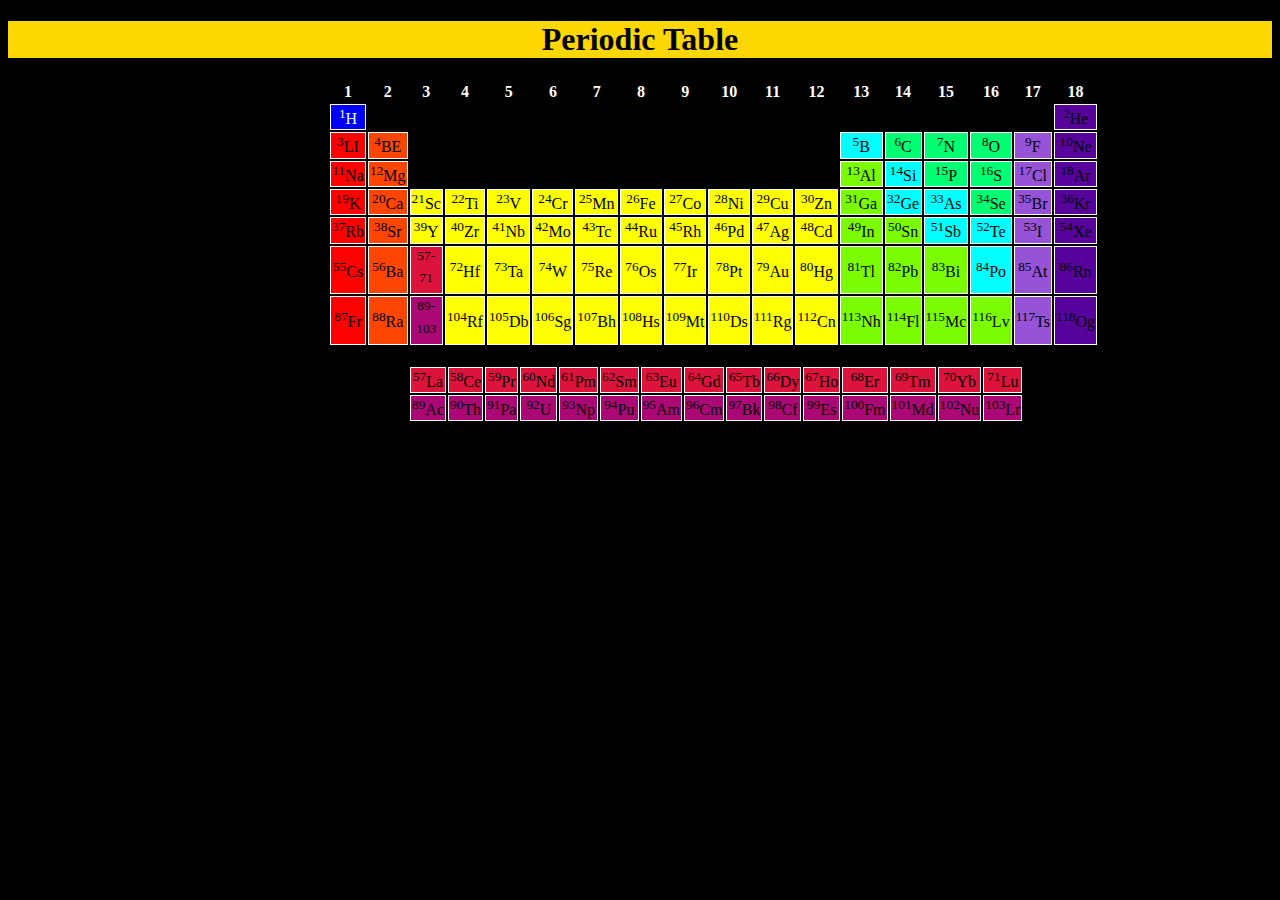
<file: Html and Css/Assignment-2-Periodic-Table/index.html>
<!DOCTYPE html>
<html lang="en">

<head>
  <meta charset="UTF-8">
  <meta name="viewport" content="width=device-width, initial-scale=1.0">
  <title>Periodic Table</title>
  <link rel="stylesheet" href="./style.css">
</head>

<body>
  <header>
    <h1>Periodic Table</h1>
  </header>
  <main>
    <table>
      <tr>
        <th>1</th>
        <th>2</th>
        <th>3</th>
        <th>4</th>
        <th>5</th>
        <th>6</th>
        <th>7</th>
        <th>8</th>
        <th>9</th>
        <th>10</th>
        <th>11</th>
        <th>12</th>
        <th>13</th>
        <th>14</th>
        <th>15</th>
        <th>16</th>
        <th>17</th>
        <th>18</th>
      </tr>
      <tr>
        <td class="head"><sup>1</sup>H</td>
        <td colspan="16"></td>
        <td  class="noble_gas"><sup>2</sup>He</td>
      </tr>
      <tr>
        <td class="alkali_metals"><sup>3</sup>LI</td>
        <td class="alkaline_earth_metals"><sup>4</sup>BE</td>
        <td colspan="10"></td>
        <td class="semi_metals"><sup>5</sup>B</td>
        <td class="non_metals"><sup>6</sup>C</Otd>
        <td class="non_metals"><sup>7</sup>N</td>
        <td class="non_metals"><sup>8</sup>O</td>
        <td class="halogens"><sup>9</sup>F</td>
        <td  class="noble_gas"><sup>10</sup>Ne</td>
      </tr>
      <tr>
        <td class="alkali_metals"><sup>11</sup>Na</td>
        <td class="alkaline_earth_metals"><sup>12</sup>Mg</td>
        <td colspan="10"></td>
        <td class="basic_metals"><sup>13</sup>Al</td>
        <td class="semi_metals"><sup>14</sup>Si</Otd>
        <td class="non_metals"><sup>15</sup>P</td>
        <td class="non_metals"><sup>16</sup>S</td>
        <td class="halogens"><sup>17</sup>Cl</td>
        <td  class="noble_gas"><sup>18</sup>Ar</td>
      </tr>
      <tr>
        <td class="alkali_metals"><sup>19</sup>K</td>
        <td class="alkaline_earth_metals"><sup>20</sup>Ca</td>
        <td class="transition_metals"><sup>21</sup>Sc</td>
        <td class="transition_metals"><sup>22</sup>Ti</td>
        <td class="transition_metals"><sup>23</sup>V</td>
        <td class="transition_metals"><sup>24</sup>Cr</td>
        <td class="transition_metals"><sup>25</sup>Mn</td>
        <td class="transition_metals"><sup>26</sup>Fe</td>
        <td class="transition_metals"><sup>27</sup>Co</td>
        <td class="transition_metals"><sup>28</sup>Ni</td>
        <td class="transition_metals"><sup>29</sup>Cu</td>
        <td class="transition_metals"><sup>30</sup>Zn</td>
        <td class="basic_metals"><sup>31</sup>Ga</td>
        <td class="semi_metals"><sup>32</sup>Ge</td>
        <td class="semi_metals"><sup>33</sup>As</td>
        <td class="non_metals"><sup>34</sup>Se</td>
        <td class="halogens"><sup>35</sup>Br</td>
        <td  class="noble_gas"><sup>36</sup>Kr</td>
      </tr>
      <tr>
        <td class="alkali_metals"><sup>37</sup>Rb</td>
        <td class="alkaline_earth_metals"><sup>38</sup>Sr</td>
        <td class="transition_metals"><sup>39</sup>Y</td>
        <td class="transition_metals"><sup>40</sup>Zr</td>
        <td class="transition_metals"><sup>41</sup>Nb</td>
        <td class="transition_metals"><sup>42</sup>Mo</td>
        <td class="transition_metals"><sup>43</sup>Tc</td>
        <td class="transition_metals"><sup>44</sup>Ru</td>
        <td class="transition_metals"><sup>45</sup>Rh</td>
        <td class="transition_metals"><sup>46</sup>Pd</td>
        <td class="transition_metals"><sup>47</sup>Ag</td>
        <td class="transition_metals"><sup>48</sup>Cd</td>
        <td class="basic_metals"><sup>49</sup>In</td>
        <td class="basic_metals"><sup>50</sup>Sn</td>
        <td class="semi_metals"><sup>51</sup>Sb</td>
        <td class="semi_metals"><sup>52</sup>Te</td>
        <td class="halogens"><sup>53</sup>I</td>
        <td  class="noble_gas"><sup>54</sup>Xe</td>
      </tr>
      <tr>
        <td class="alkali_metals"><sup>55</sup>Cs</td>
        <td class="alkaline_earth_metals"><sup>56</sup>Ba</td>
        <td class="lanthanides"><sup>57-71</sup></td>
        <td class="transition_metals"><sup>72</sup>Hf</td>
        <td class="transition_metals"><sup>73</sup>Ta</td>
        <td class="transition_metals"><sup>74</sup>W</td>
        <td class="transition_metals"><sup>75</sup>Re</td>
        <td class="transition_metals"><sup>76</sup>Os</td>
        <td class="transition_metals"><sup>77</sup>Ir</td>
        <td class="transition_metals"><sup>78</sup>Pt</td>
        <td class="transition_metals"><sup>79</sup>Au</td>
        <td class="transition_metals"><sup>80</sup>Hg</td>
        <td class="basic_metals"><sup>81</sup>Tl</td>
        <td class="basic_metals"><sup>82</sup>Pb</td>
        <td class="basic_metals"><sup>83</sup>Bi</td>
        <td class="semi_metals"><sup>84</sup>Po</td>
        <td class="halogens"><sup>85</sup>At</td>
        <td  class="noble_gas"><sup>86</sup>Rn</td>
      </tr>
      <tr>
        <td class="alkali_metals"><sup>87</sup>Fr</td>
        <td class="alkaline_earth_metals"><sup>88</sup>Ra</td>
        <td class="actinides"><sup>89-103</sup></td>
        <td class="transition_metals"><sup>104</sup>Rf</td>
        <td class="transition_metals"><sup>105</sup>Db</td>
        <td class="transition_metals"><sup>106</sup>Sg</td>
        <td class="transition_metals"><sup>107</sup>Bh</td>
        <td class="transition_metals"><sup>108</sup>Hs</td>
        <td class="transition_metals"><sup>109</sup>Mt</td>
        <td class="transition_metals"><sup>110</sup>Ds</td>
        <td class="transition_metals"><sup>111</sup>Rg</td>
        <td class="transition_metals"><sup>112</sup>Cn</td>
        <td class="basic_metals"><sup>113</sup>Nh</td>
        <td class="basic_metals"><sup>114</sup>Fl</td>
        <td class="basic_metals"><sup>115</sup>Mc</td>
        <td class="basic_metals"><sup>116</sup>Lv</td>
        <td class="halogens"><sup>117</sup>Ts</td>
        <td class="noble_gas"><sup>118</sup>Og</td>
      </tr>
      
   
     
   </table>
    <table class="lt/act">   
     <tr>
      <td class="lanthanides"><sup>57</sup>La</td>
      <td class="lanthanides"><sup>58</sup>Ce</td>
      <td class="lanthanides"><sup>59</sup>Pr</td>
      <td class="lanthanides"><sup>60</sup>Nd</td>
      <td class="lanthanides"><sup>61</sup>Pm</td>
      <td class="lanthanides"><sup>62</sup>Sm</td>
      <td class="lanthanides"><sup>63</sup>Eu</td>
      <td class="lanthanides"><sup>64</sup>Gd</td>
      <td class="lanthanides"><sup>65</sup>Tb</td>
      <td class="lanthanides"><sup>66</sup>Dy</td>
      <td class="lanthanides"><sup>67</sup>Ho</td>
      <td class="lanthanides"><sup>68</sup>Er</td>
      <td class="lanthanides"><sup>69</sup>Tm</td>
      <td class="lanthanides"><sup>70</sup>Yb</td>
      <td class="lanthanides"><sup>71</sup>Lu</td>
     
     </tr> 
     <tr>
      <td class="actinides"><sup>89</sup>Ac</td>
     <td class="actinides"><sup>90</sup>Th</td>
     <td class="actinides"><sup>91</sup>Pa</td>
     <td class="actinides"><sup>92</sup>U</td>
     <td class="actinides"><sup>93</sup>Np</td>
     <td class="actinides"><sup>94</sup>Pu</td>
     <td class="actinides"><sup>95</sup>Am</td>
     <td class="actinides"><sup>96</sup>Cm</td>
     <td class="actinides"><sup>97</sup>Bk</td>
     <td class="actinides"><sup>98</sup>Cf</td>
     <td class="actinides"><sup>99</sup>Es</td>
     <td class="actinides"><sup>100</sup>Fm</td>
     <td class="actinides"><sup>101</sup>Md</td>
     <td class="actinides"><sup>102</sup>Nu</td>
     <td class="actinides"><sup>103</sup>Lr</td>
   </table>
  </main>
</body>

</html>
</file>
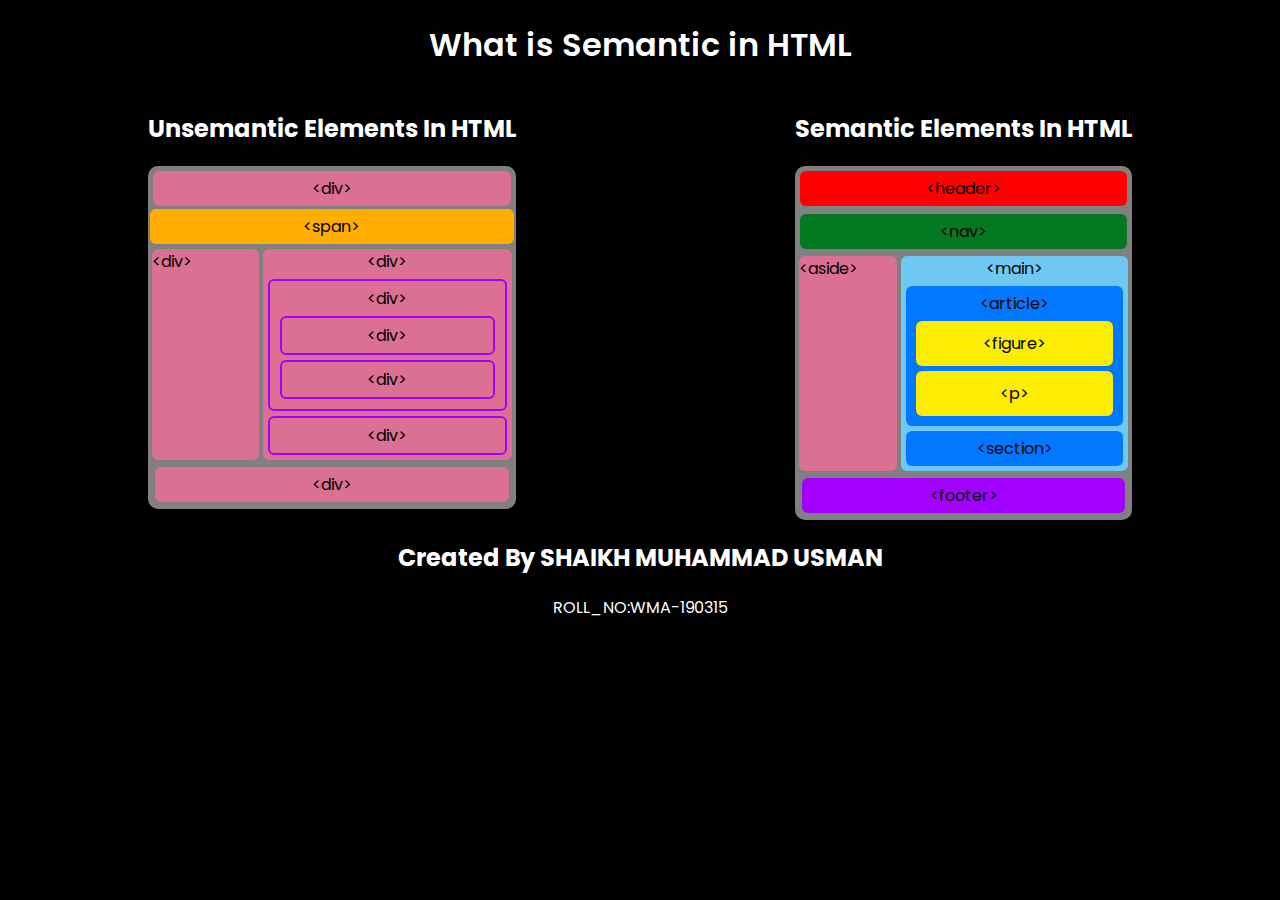
<file: Html and Css/Assignment-6-Create a layout using flex and semantic html/index.html>
<!DOCTYPE html>
<html lang="en">
  <head>
    <meta charset="UTF-8" />
    <meta name="viewport" content="width=device-width, initial-scale=1.0" />
    <title>Assignmet-6</title>
    <link rel="stylesheet" href="./style.css" />
  </head>
  <body>
    <header id="page-header">
      <h1>What is Semantic in HTML</h1>
    </header>
    <main class="page-main">
        <section class="flex-container">
            <section class="unsemaantic-tags">
              <section class="unsemantic-tags-header-text">
                 <h2>Unsemantic Elements In HTML</h2>
              </section>
                <div  class="unsemantic-tags-card">
                  <div class="unsemantic-card-header"> &lt;div&gt;</div>
                  <span class="unsemantic-card-nav">&lt;span&gt;</span>
                  <div class="unsemantic-card-content">
                   <div class="unsemantic-card-aside">&lt;div&gt;</div>
                   <div class="unsemantic-card-main"> &lt;div&gt;
                     <div class="unsemantic-card-article">&lt;div&gt;
                       <div class="unsemantic-card-figure">&lt;div&gt;</div>
                       <div class="unsemantic-card-paragraph">&lt;div&gt;</div>
                     </div>
                     <div class="unsemantic-card-section">&lt;div&gt;</div>
                   </div>
                 </div>
                  <div class="unsemantic-card-footer">&lt;div&gt;</div>
                </div>
            </section>
            <section class="semaantic-tags">
              <section class="semantic-tags-header-text">
                 <h2>Semantic Elements In HTML</h2>
              </section>
              <section class="semantic-tags-card">
                <header class="semantic-card-header">&lt;header&gt;</header>
                <nav class="semantic-card-nav">&lt;nav&gt;</nav>
                <section class="semantic-card-content">
                 <aside class="semantic-card-aside">&lt;aside&gt;</aside>
                 <main class="semantic-card-main">
                  &lt;main&gt;
                  <article class="semantic-card-article">&lt;article&gt;
                    <figure class="semantic-card-figure">&lt;figure&gt;</figure>
                    <p class="semantic-card-paragraph">&lt;p&gt;</p>
                  </article>
                  <section class="semantic-card-section">&lt;section&gt;</section>
                 </main>
               </section>
                <footer class="semantic-card-footer">&lt;footer&gt;</footer>
              </section>
            </section>
        </section>
    </main>
    <footer id="page-footer">
      <h2>Created By SHAIKH MUHAMMAD USMAN </h2>
      <span>ROLL_NO:WMA-190315 </span>
    </footer>
  </body>
</html>
</file>
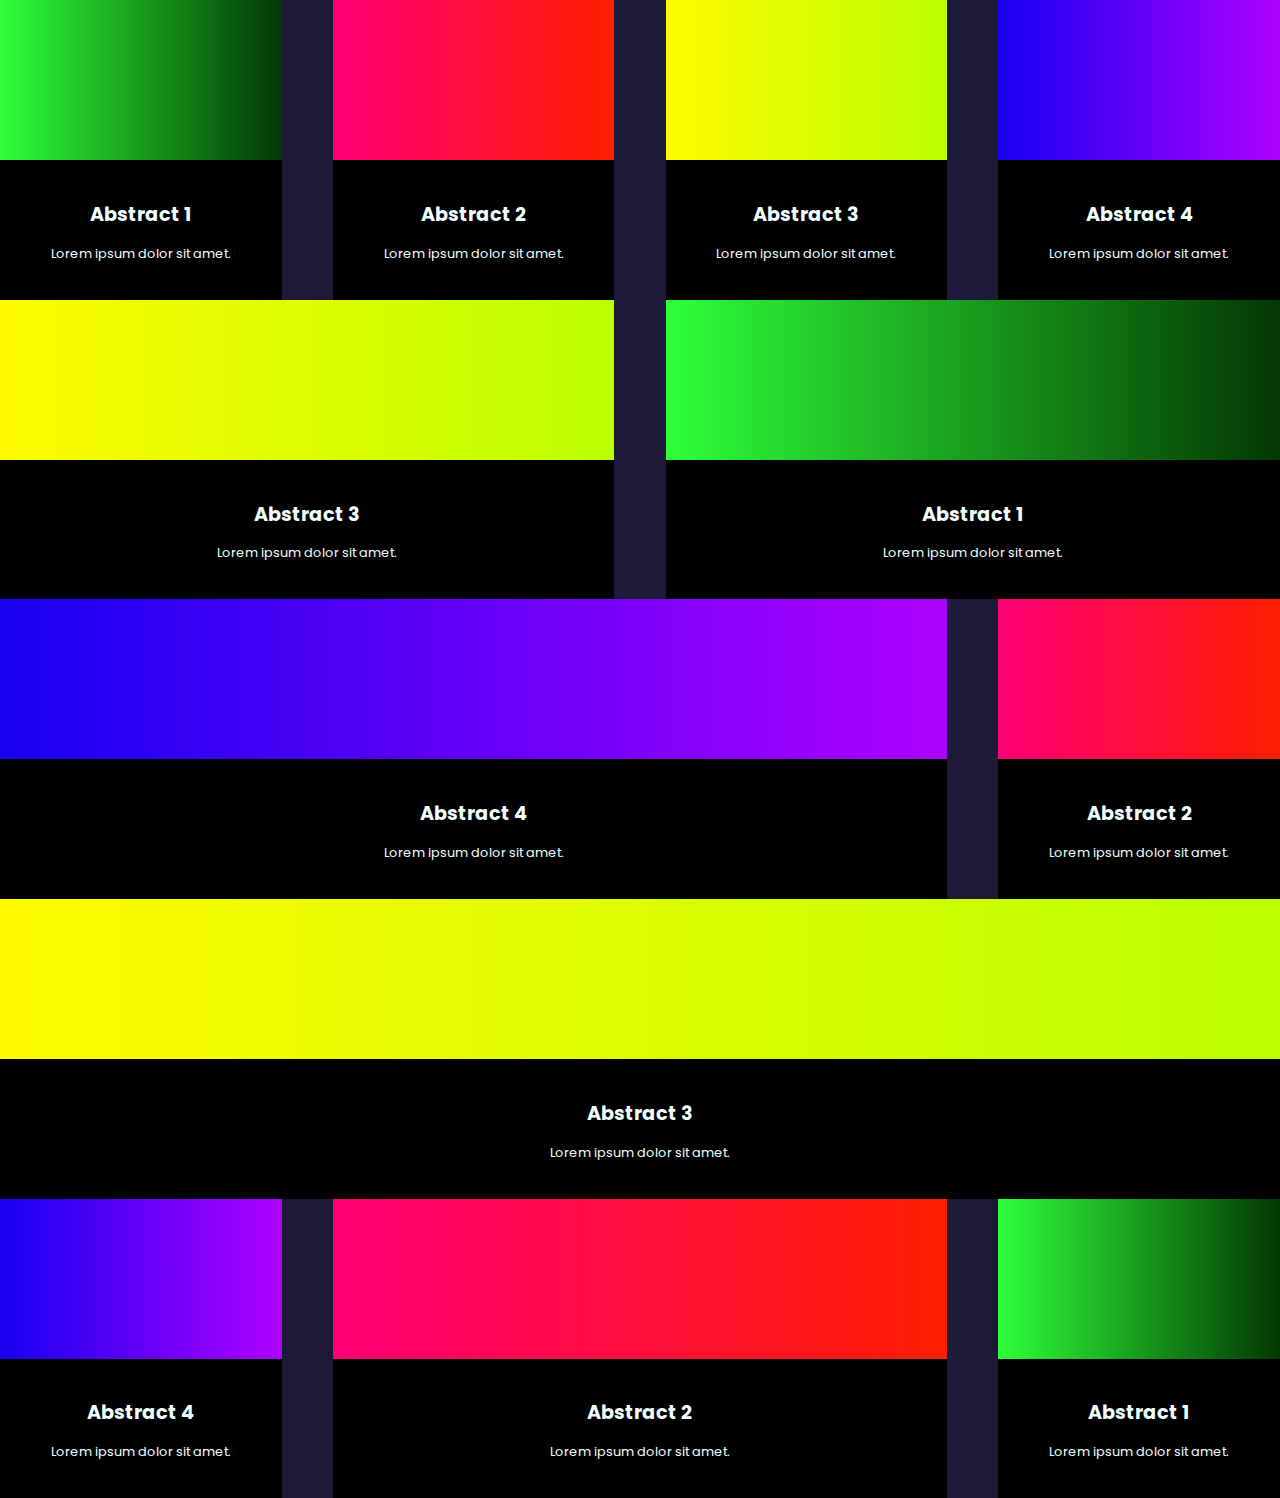
<file: Html and Css/Assignment-7-Create layout using Flex-Grid/index.html>
<!DOCTYPE html>
<html lang="en">
<head>
    <meta charset="UTF-8">
    <meta name="viewport" content="width=device-width, initial-scale=1.0">
    <title>Assignment 7 Saylani smit</title>
    <link rel="stylesheet" href="style.css">
</head>
<body>
        <section class="row">  
            <figure>
                <section class="row_element_1"></section>
                <figcaption>
                    <h2>Abstract 1</h2>
                    <p>Lorem ipsum dolor sit amet.</p>
                </figcaption>
            </figure>
            <figure>
                <section class="row_element_2"></section>
                <figcaption>
                    <h2>Abstract 2</h2>
                    <p>Lorem ipsum dolor sit amet.</p>
                </figcaption>
            </figure>
            <figure>
                <section class="row_element_3"></section>
                <figcaption>
                    <h2>Abstract 3</h2>
                    <p>Lorem ipsum dolor sit amet.</p>
                </figcaption>
            </figure>
            <figure>
                <section class="row_element_4"></section>
                <figcaption>
                    <h2>Abstract 4</h2>
                    <p>Lorem ipsum dolor sit amet.</p>
                </figcaption>
            </figure>
        </section>
        <section class="row">
            <figure class="order-1 row-2-5-enhaanced">
                <section class="row_element_1"></section>
                <figcaption>
                    <h2>Abstract 1</h2>
                    <p>Lorem ipsum dolor sit amet.</p>
                </figcaption>
            </figure>
            <figure class="order-0 row-2-5-enhaanced">
                <section class="row_element_3 "></section>
                <figcaption>
                    <h2>Abstract 3</h2>
                    <p>Lorem ipsum dolor sit amet.</p>
                </figcaption>
            </figure>
        </section>
        <section class="row">
            <figure class="order-1">
                <section class="row_element_2"></section>
                <figcaption>
                    <h2>Abstract 2</h2>
                    <p>Lorem ipsum dolor sit amet.</p>
                </figcaption>
            </figure>
            <figure class="order-0 row-3-enhaanced">
                <section class="row_element_4"></section>
                <figcaption>
                    <h2>Abstract 4</h2>
                    <p>Lorem ipsum dolor sit amet.</p>
                </figcaption>
            </figure>
        </section>
        <section class="row">
            <figure class="row-4-enhaanced">
                <section class="row_element_3"></section>
                <figcaption>
                    <h2>Abstract 3</h2>
                    <p>Lorem ipsum dolor sit amet.</p>
                </figcaption>
            </figure>
        </section>
        <section class="row">
            <figure class="order-2">
                <section class="row_element_1"></section>
                <figcaption>
                    <h2>Abstract 1</h2>
                    <p>Lorem ipsum dolor sit amet.</p>
                </figcaption>
            </figure>
            <figure class="order-1 row-2-5-enhaanced">
                <section class="row_element_2"></section>
                <figcaption>
                    <h2>Abstract 2</h2>
                    <p>Lorem ipsum dolor sit amet.</p>
                </figcaption>
            </figure>
            <figure class="order-0 ">
                <section class="row_element_4"></section>
                <figcaption>
                    <h2>Abstract 4</h2>
                    <p>Lorem ipsum dolor sit amet.</p>
                </figcaption>
            </figure> 
        </section>
</body>
</html>
</file>
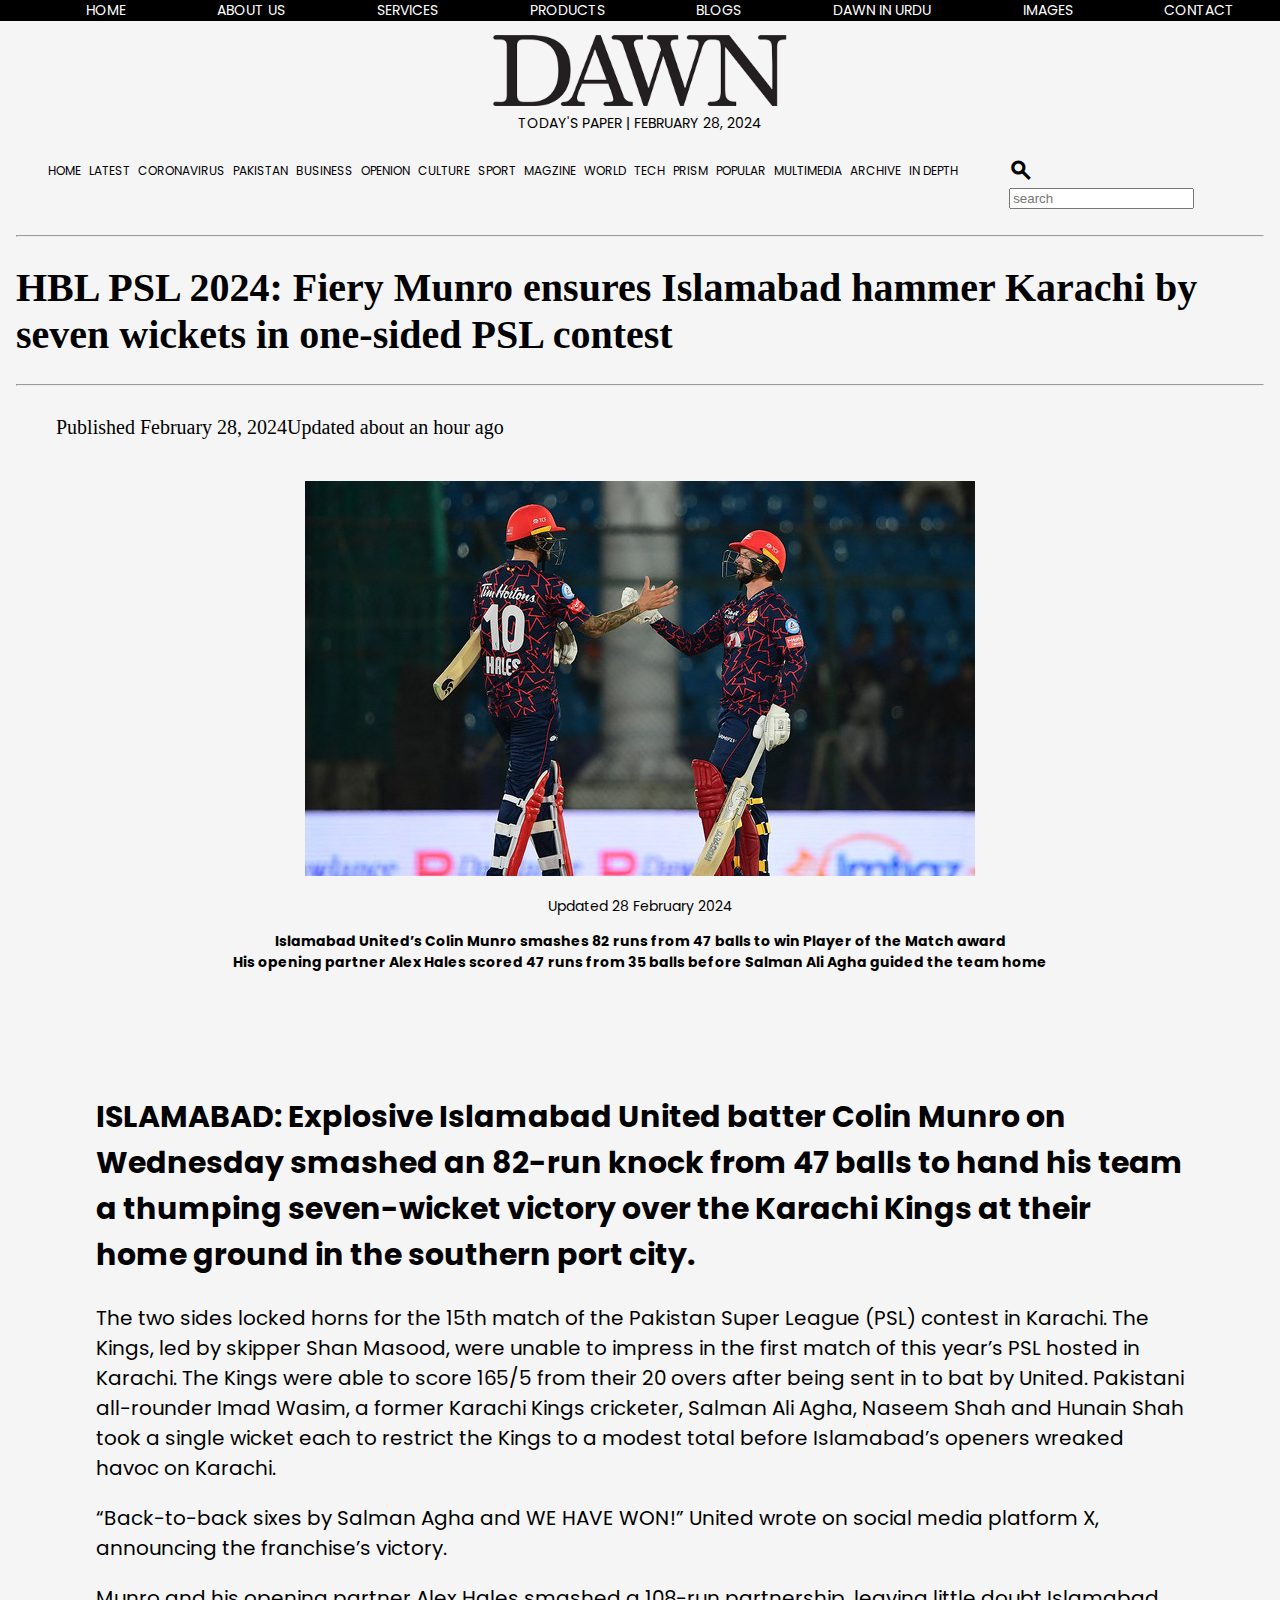
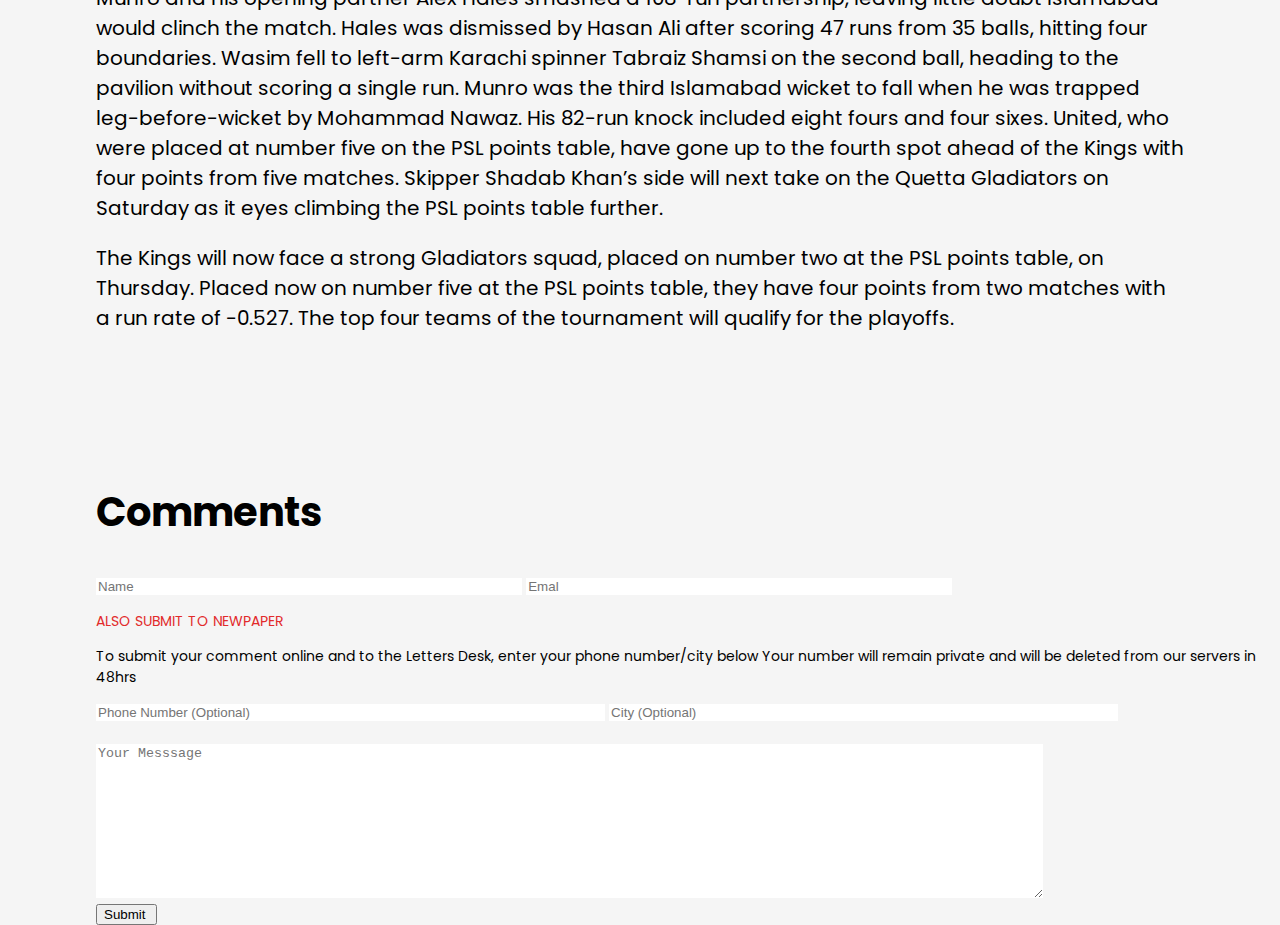
<file: Html and Css/Assignment-8-Make a webpage like attached link/index.html>
<!DOCTYPE html>
<html lang="en">
<head>
    <meta charset="UTF-8">
    <meta name="viewport" content="width=device-width, initial-scale=1.0">
    <title>Dawn E-News</title>
    <link rel="stylesheet" href="./style.css">
    <link rel="stylesheet" href="https://fonts.googleapis.com/css2?family=Material+Symbols+Outlined:opsz,wght,FILL,GRAD@24,400,0,0" />
    <link rel="stylesheet" href="https://cdnjs.cloudflare.com/ajax/libs/font-awesome/6.5.1/css/all.min.css" integrity="sha512-DTOQO9RWCH3ppGqcWaEA1BIZOC6xxalwEsw9c2QQeAIftl+Vegovlnee1c9QX4TctnWMn13TZye+giMm8e2LwA==" crossorigin="anonymous" referrerpolicy="no-referrer" />
</head>
<body>
   <header class="page_header">
    <nav class="top_nav">
    <ul>
        <li><a href="#">HOME</a></li>
        <li><a href="#">ABOUT US</a></li>
        <li><a href="#">SERVICES</a></li>
        <li><a href="#">PRODUCTS</a></li>
        <li><a href="#">BLOGS</a></li>
        <li><a href="#">DAWN IN URDU</a></li>
        <li><a href="#">IMAGES</a></li>
        <li><a href="#">CONTACT</a></li>
    </ul>
</nav>
    <section class="page_logo">
        <figure>
            <img src="./images/1706302.png" alt="dawn_logo">
            <figcaption>
                <p>TODAY'S PAPER | FEBRUARY 28, 2024</p>
            </figcaption>
        </figure>
    </section>
    <section class="header_bottom">
     <nav class="bottom_nav">
         <ul>
             <li><a href="#">HOME</a></li>
             <li><a href="#">LATEST</a></li>
             <li><a href="#">CORONAVIRUS</a></li>
             <li><a href="#">PAKISTAN</a></li>
             <li><a href="#">BUSINESS</a></li>
             <li><a href="#">OPENION</a></li>
             <li><a href="#">CULTURE</a></li>
             <li><a href="#">SPORT</a></li>
             <li><a href="#">MAGZINE</a></li>
             <li><a href="#">WORLD</a></li>
             <li><a href="#">TECH</a></li>
             <li><a href="#">PRISM</a></li>
             <li><a href="#">POPULAR</a></li>
             <li><a href="#">MULTIMEDIA</a></li>
             <li><a href="#">ARCHIVE</a></li>
             <li><a href="#">IN DEPTH</a></li>
         </ul>
     </nav> 
     <section class="search_bar">
        <span class="material-symbols-outlined">
            search
            </span>
        <label for="search"><input type="text" class="search" placeholder="search"></label>
     </section>
 </section>
   </header>
   <main>
    <section class="main-header">
    <hr>
    <h1>HBL PSL 2024: Fiery Munro ensures Islamabad hammer Karachi by seven wickets in one-sided PSL contest</h1>
   <hr>
   <section class="article-heading">
    <p>Published February 28, 2024Updated about  an hour ago</p></section>
    <section class="social_links">
        <i class="fa-brands fa-twitter"></i>
        <i class="fa-brands fa-facebook"></i>
        <i class="fa-solid fa-address-book"></i>
        <i class="fa-solid fa-envelope"></i>
    </section>
</section>
   <article>
    <section class="article_image">
        <figure>
            <img src="./images/headline.jpg" alt="main_image">
            <figcaption><p>Updated 28 February 2024</p></figcaption>
        </figure>
    </section>
    </section>
    <section class="article_highlights">
        <ul>
            <li>
                Islamabad United’s Colin Munro smashes 82 runs from 47 balls to win Player of the Match award
            </li>
            <li>
                His opening partner Alex Hales scored 47 runs from 35 balls before Salman Ali Agha guided the team home
            </li>
        </ul>
    </section>
    <section class="article_details">
        
        <h2> 
            ISLAMABAD: Explosive Islamabad United batter Colin Munro on Wednesday smashed an 82-run knock from 47 balls to hand his team a thumping seven-wicket victory over the Karachi Kings at their home ground in the southern port city.

        </h2>
        <p>
            The two sides locked horns for the 15th match of the Pakistan Super League (PSL) contest in Karachi. The Kings, led by skipper Shan Masood, were unable to impress in the first match of this year’s PSL hosted in Karachi. The Kings were able to score 165/5 from their 20 overs after being sent in to bat by United. 
            Pakistani all-rounder Imad Wasim, a former Karachi Kings cricketer, Salman Ali Agha, Naseem Shah and Hunain Shah took a single wicket each to restrict the Kings to a modest total before Islamabad’s openers wreaked havoc on Karachi. 
        </p>
        <p>
            “Back-to-back sixes by Salman Agha and WE HAVE WON!” United wrote on social media platform X, announcing the franchise’s victory.
        </p>
        <p>
            Munro and his opening partner Alex Hales smashed a 108-run partnership, leaving little doubt Islamabad would clinch the match. Hales was dismissed by Hasan Ali after scoring 47 runs from 35 balls, hitting four boundaries. Wasim fell to left-arm Karachi spinner Tabraiz Shamsi on the second ball, heading to the pavilion without scoring a single run. 
            Munro was the third Islamabad wicket to fall when he was trapped leg-before-wicket by Mohammad Nawaz. His 82-run knock included eight fours and four sixes. 
            United, who were placed at number five on the PSL points table, have gone up to the fourth spot ahead of the Kings with four points from five matches. Skipper Shadab Khan’s side will next take on the Quetta Gladiators on Saturday as it eyes climbing the PSL points table further.
        </p>
        <p>
            The Kings will now face a strong Gladiators squad, placed on number two at the PSL points table, on Thursday. Placed now on number five at the PSL points table, they have four points from two matches with a run rate of -0.527. 
            The top four teams of the tournament will qualify for the playoffs.
        </p>
    </section>
   </article>
</main>
<footer class="page_footer">
<section class="comments">
    <h2>Comments</h2>
  <section class="sender-details">
        <label for="name"><input type="text" id="name" name="name" placeholder="Name"></label>
       <label for="email"><input type="email" name="email" id="email" placeholder="Emal"></label>
    </section>
    <p class="cap ">ALSO SUBMIT TO NEWPAPER</p>
    <p>To submit your comment online and to the Letters Desk, enter your phone number/city below Your number will remain private and will be deleted from our servers in 48hrs</p>
    <section class="optional_details">
      <label for="phone"><input type="number" name="phone" id="phone"  placeholder="Phone Number (Optional)"></label>
     <label for="city"><input type="text" name="city" id="city"  placeholder="City (Optional)"></label>
 </section>
    <section class="user_meassage">
     <br>
     <textarea name="message" id="message" cols="30" rows="10" placeholder="Your Messsage"></textarea>
     <br>
     <input type="submit" value="Submit ">
 </section>
</section>
</footer>
</body>
</html>
</file>
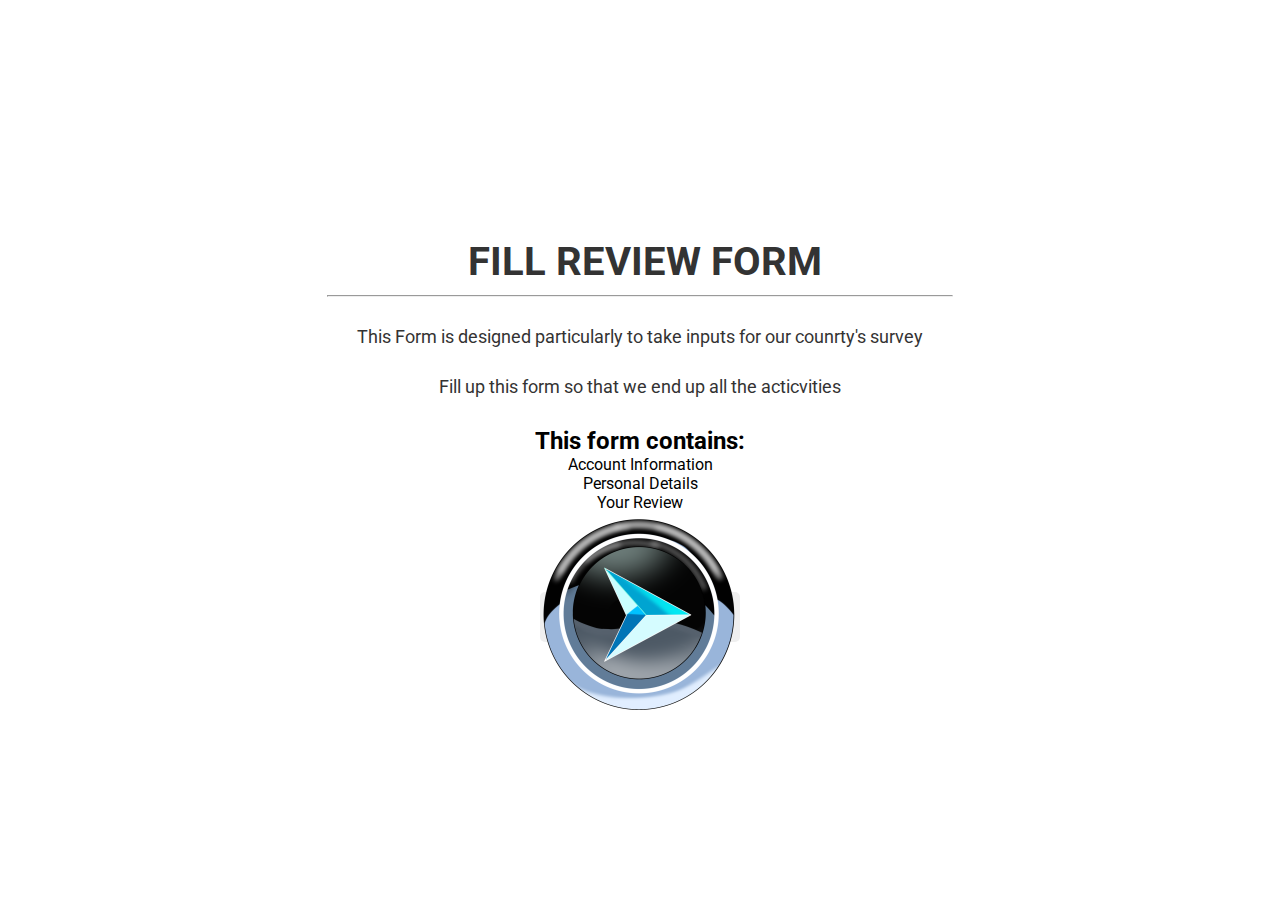
<file: Html and Css/Assignment-4-Make a multipart form in html/multipart-form-2/index.html>
<!DOCTYPE html>
<html lang="en">
<head>
    <meta charset="UTF-8">
    <meta name="viewport" content="width=device-width, initial-scale=1.0">
    <title>FILL REVIEW FORM</title>
    <link rel="stylesheet" href="home-page-style.css">
    <link rel="shortcut icon" href="./images/favicon.ico" type="image/x-icon">
</head>
<body>
    <div class="home-page-container">
        <div class="home-page">
            <div class="home-page-header">
                <div class="home-page-header-text">
                    <h1>
                        FILL REVIEW FORM
                    </h1>
                    <hr>
                </div>
                <div class="main">
                   <div class="form-info">
                    <p> This Form is designed particularly to take inputs for our counrty's survey</p>
                    <p>Fill up this form so that we end up all the acticvities  </p>
                   </div>

                   <ul class="form-details">
                    <h2>This form contains:</h2>
                    <li>Account Information</li>
                    <li>Personal Details</li>
                    <li>Your Review</li>
                   </ul>
                </div>
                <div class="home-page-footer">
                   <a href="./form1.html"> <button type="button"><img src="images/—Pngtree—stereo blue arrow button_4508461.png"alt="next arrow">t</button></a>
                </div>
            </div>
        </div>
    </div>
</body>
</html>
</file>
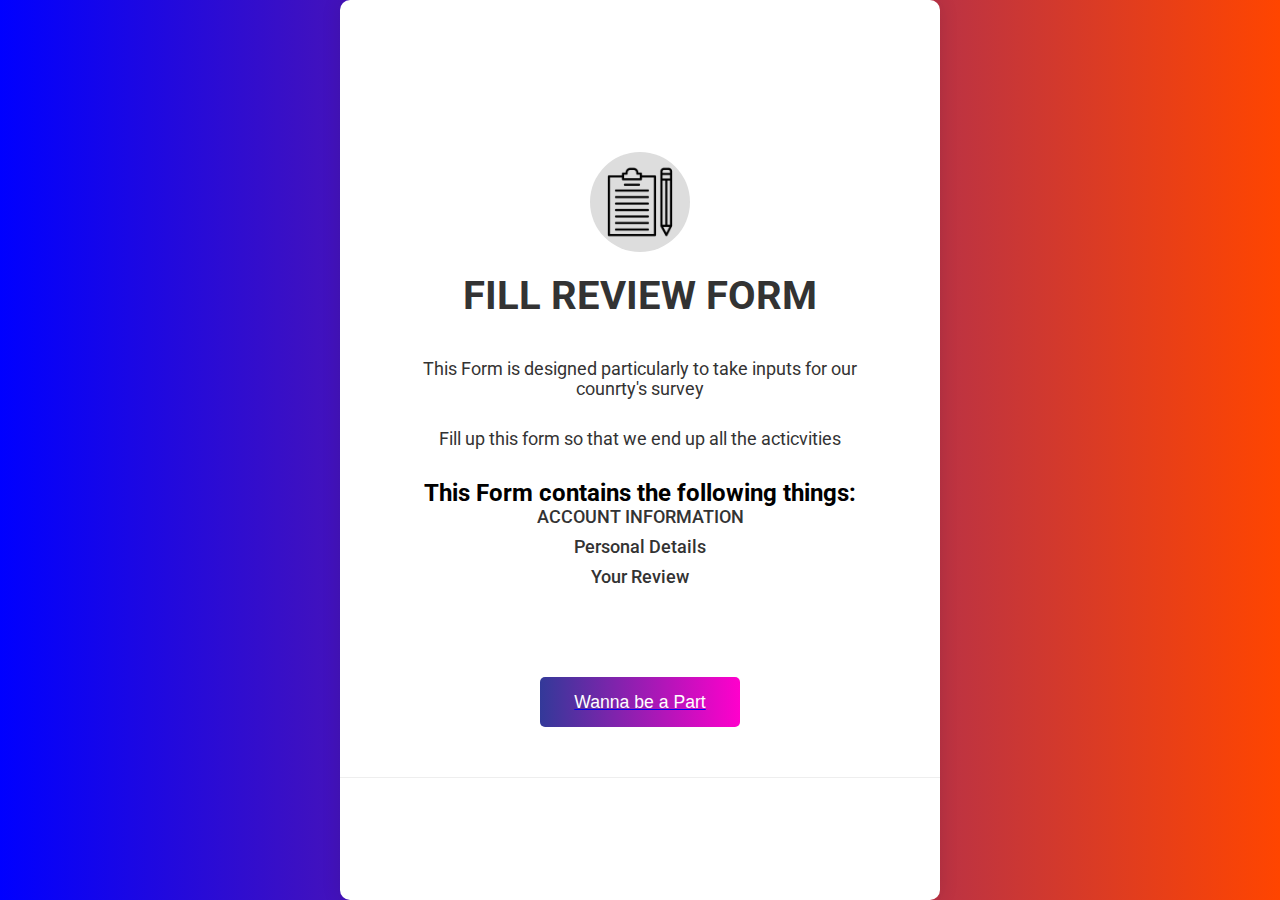
<file: Html and Css/Assignment-4-Make a multipart form in html/mutlipart-from-1/index.html>
<!DOCTYPE html>
<html lang="en">
<head>
    <meta charset="UTF-8">
    <meta name="viewport" content="width=device-width, initial-scale=1.0">
    <title>FILL REVIEW FORM</title>
    <link rel="stylesheet" href="./home-page-style.css">
    <link rel="shortcut icon" href="./images/favicon.ico" type="image/x-icon">
</head>
<body>
    <div class="home-page-container">
        <div class="home-page">
            <div class="home-page-header">
                <div class="home-page-logo">
                    <img src="./images/home-page logo.png" alt="logo">
                </div>
                <div class="home-page-header-text">
                    <h1>
                        FILL REVIEW FORM
                    </h1>
                </div>
                <div class="main">
                   <div class="form-info">
                    <p> This Form is designed particularly to take inputs for our counrty's survey</p>
                    <p>Fill up this form so that we end up all the acticvities  </p>
                   </div>

                   <ul class="form-details">
                    <h2>This Form  contains the following things:</h2>
                    <li>ACCOUNT INFORMATION</li>
                    <li>Personal Details</li>
                    <li>Your Review</li>
                   </ul>
                </div>
                <div class="home-page-footer">
                   <a href="./form1.html"> <button type="button">Wanna be a Part</button></a>
                </div>
            </div>
        </div>
    </div>
</body>
</html>
</file>
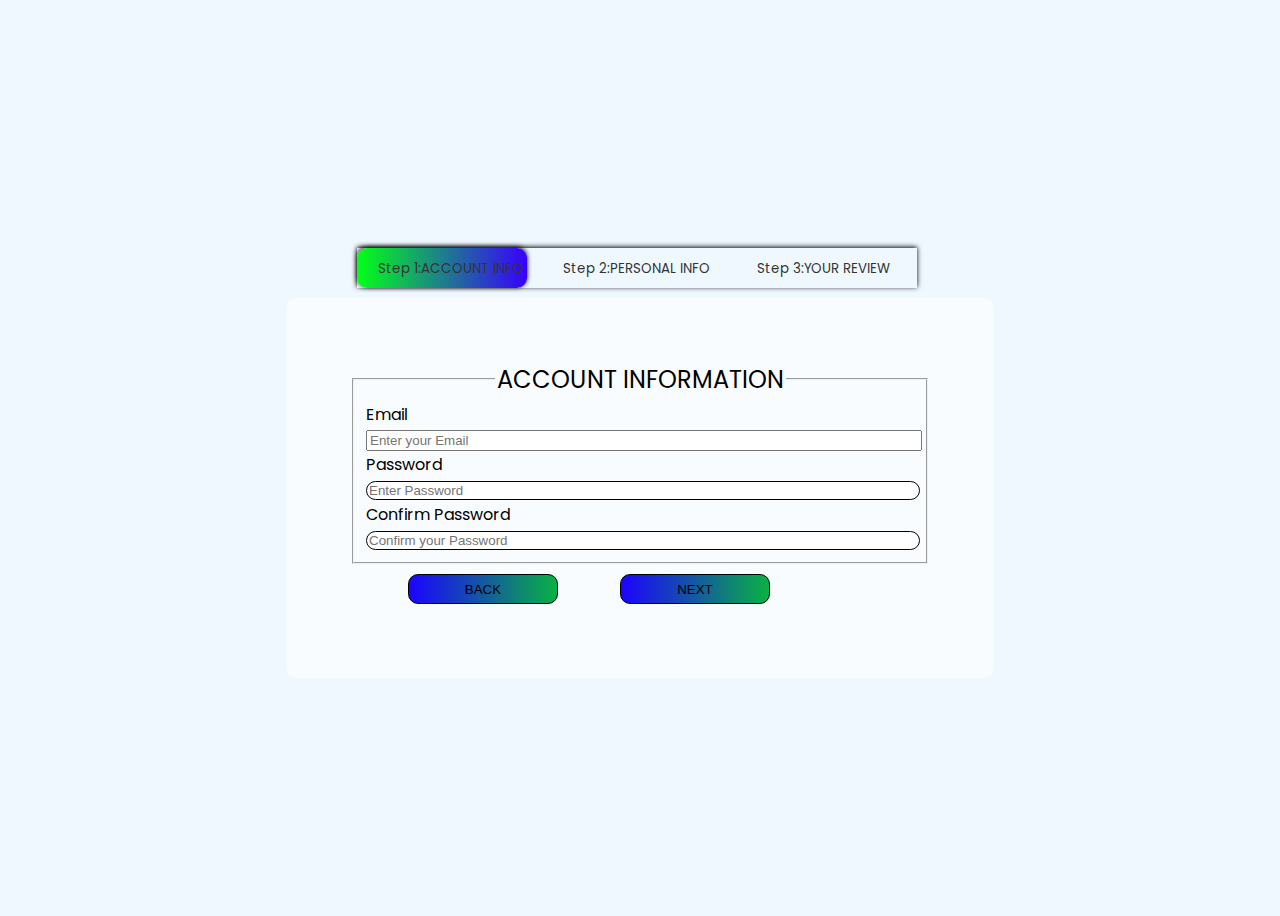
<file: Html and Css/Assignment-4-Make a multipart form in html/multipart-form-2/form1.html>
<!DOCTYPE html>
<html lang="en">
  <head>
    <meta charset="UTF-8" />
    <meta name="viewport" content="width=device-width, initial-scale=1.0" />
    <title>SURVEY FORM</title>
    <link
      rel="stylesheet"
      href="https://fonts.googleapis.com/css2?family=Material+Symbols+Outlined:opsz,wght,FILL,GRAD@20..48,100..700,0..1,-50..200"
    />
    <link rel="stylesheet" href="style.css">
  </head>
  <body>
    <div class="account-register-box-container">
      <dvi class="step-row">
        <div id="progress"></div>
        <div class="step-col"><small>Step 1:ACCOUNT INFO</small></div>
        <div class="step-col"><small>Step 2:PERSONAL INFO</small></div>
        <div class="step-col"><small>Step 3:YOUR REVIEW</small></div>
       </dvi>
      <div class="account-register-box">
        <div class="account-login-header"></div>
        <div class="account-login-form">
          <form action="#" class="account-login-form">
            <fieldset>
              <legend>ACCOUNT INFORMATION</legend>
              <div class="form-items">
                <section>
                  <label for="email">Email</label>
                  <input
                    type="email"
                    id="email"
                    placeholder="Enter your Email"
                    required
                  />
                </section>
                <section>
                  <label for="password">Password</label>
                  <input
                    type="password"
                    name="password"
                    id="password"
                    placeholder="Enter Password"
                    required
                  />

                </section>
                <section>
                  <label for="confirm-password">Confirm Password</label>
                  <input
                    type="password"
                    name="confirm-password"
                    id="confirm-password"
                    placeholder="Confirm your Password"
                    required
                  />
                                 </section>
              </div>
            </fieldset>
            <div class="form-buttons">
                <a href="./index.html"><button type="button">BACK</button></a> 
                 <a href="./form2.html"><button type="button">NEXT</button></a>
               </div>
          </form>
        </div>
        <div class="account-login-footer"></div>
      </div>
    </div>
  </body>
</html>
</file>
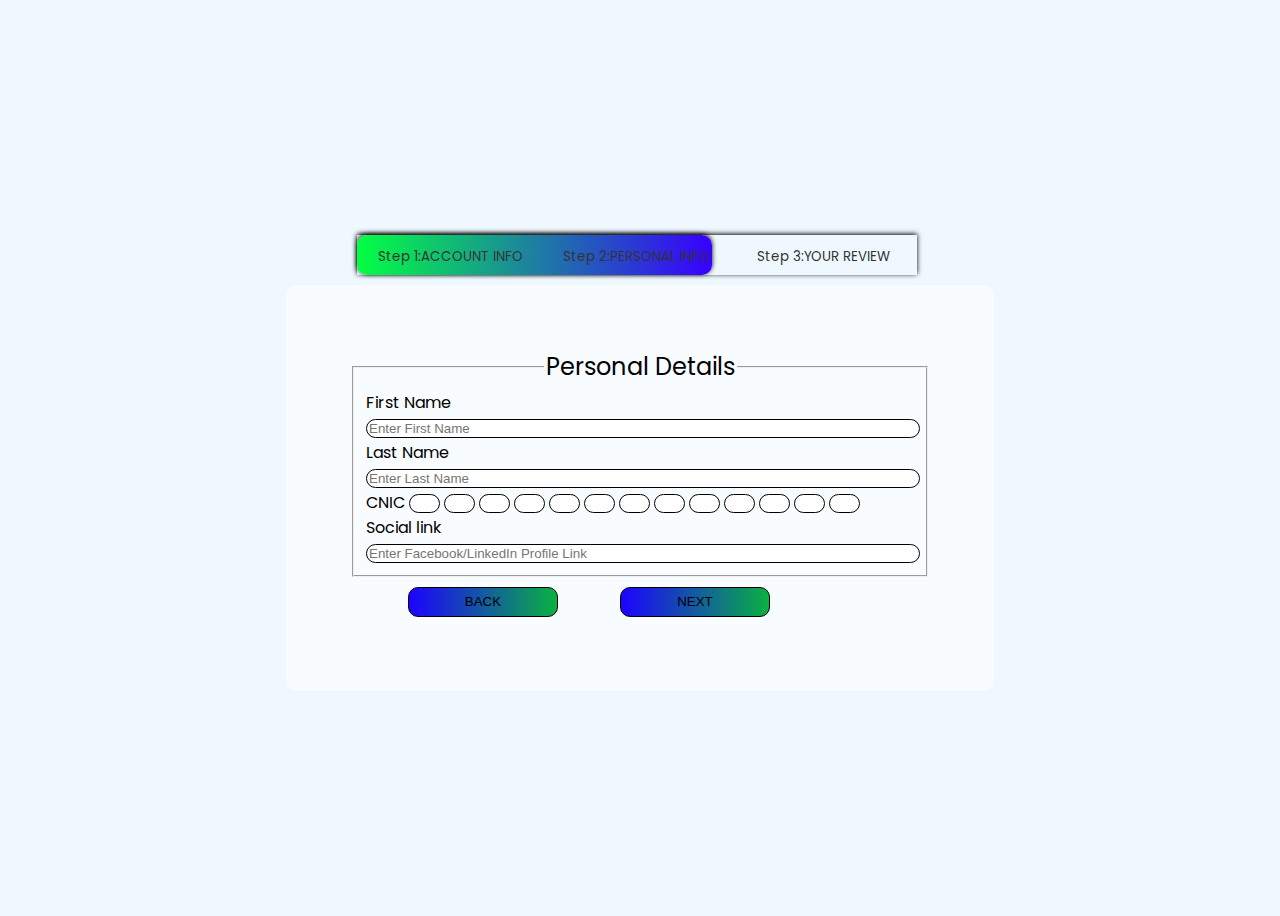
<file: Html and Css/Assignment-4-Make a multipart form in html/multipart-form-2/form2.html>
<!DOCTYPE html>
<html lang="en">
  <head>
    <meta charset="UTF-8" />
    <meta name="viewport" content="width=device-width, initial-scale=1.0" />
    <title>SURVEY FORM</title>
    <link rel="stylesheet" href="./style.css">
  </head>
  <body>
    <div class="personal-detail-box-container">
      <dvi class="step-row">
        <div id="progress1"></div>
        <div class="step-col"><small>Step 1:ACCOUNT INFO</small></div>
        <div class="step-col"><small>Step 2:PERSONAL INFO</small></div>
        <div class="step-col"><small>Step 3:YOUR REVIEW</small></div>
       </dvi>
      <div class="personal-detail-card">
        <div class="personal-detail-header"></div>
        <div class="personal-detail-form">
          <form action="#" class="oersonal-deatil-form">
            <fieldset>
                <legend>Personal Details </legend>
              <div class="form-item">
                <section class="form-item-1">
                  <label for="f-name">First Name</label>
                  <input
                    type="text"
                    id="f-name"
                    name="f-name"
                    placeholder="Enter First Name"
                    required
                  />
                </section>
                <section class="form-item-2">
                  <label for="l-name">Last Name</label>
                  <input
                    type="text"
                    id="l-name"
                    name="l-name"
                    placeholder="Enter Last Name"
                    required
                  />
                </section>
                <section class="form-item-3">
                  <label for="cnic-no">CNIC</label>
                  <input type="number" name="cnic-no" id="cnic-no" required />
                  <input type="number" name="cnic-no" id="cnic-no" required />
                  <input type="number" name="cnic-no" id="cnic-no" required />
                  <input type="number" name="cnic-no" id="cnic-no" required />
                  <input type="number" name="cnic-no" id="cnic-no" required />
                  <input type="number" name="cnic-no" id="cnic-no" required />
                  <input type="number" name="cnic-no" id="cnic-no" required />
                  <input type="number" name="cnic-no" id="cnic-no" required />
                  <input type="number" name="cnic-no" id="cnic-no" required />
                  <input type="number" name="cnic-no" id="cnic-no" required />
                  <input type="number" name="cnic-no" id="cnic-no" required />
                  <input type="number" name="cnic-no" id="cnic-no" required />
                  <input type="number" name="cnic-no" id="cnic-no" required />
                </section>
                <section class="form-item-4">
                  <label for="social-link">Social link</label>
                  <input
                    type="url"
                    name="social-link"
                    id="social-link"
                    placeholder="Enter Facebook/LinkedIn Profile Link"
                  />
                </section>
              </div>
            </fieldset>
            <div class="form-button">
              <a href="./form1.html"><button type="button">BACK</button></a>
              <a href="./form3.html"><button type="button">NEXT</button></a>
            </div>
          </form>
        </div>
      </div>
    </div>
  </body>
</html>
</file>
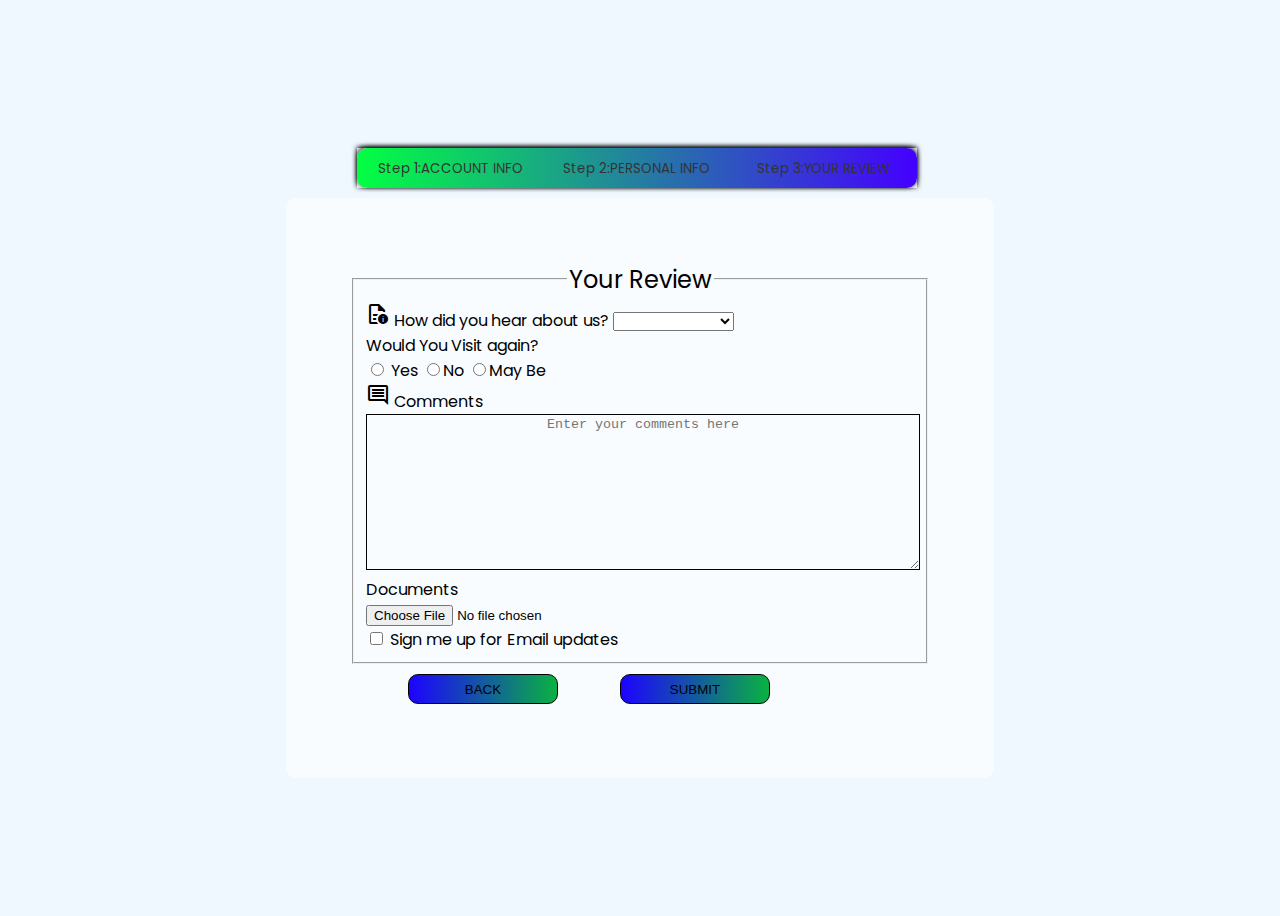
<file: Html and Css/Assignment-4-Make a multipart form in html/multipart-form-2/form3.html>
<!DOCTYPE html>
<html lang="en">
  <head>
    <meta charset="UTF-8" />
    <meta name="viewport" content="width=device-width, initial-scale=1.0" />
    <title>SURVEY FORM</title>
    <link
      rel="stylesheet"
      href="https://fonts.googleapis.com/css2?family=Material+Symbols+Outlined:opsz,wght,FILL,GRAD@20..48,100..700,0..1,-50..200"
    />
    <link rel="stylesheet" href="./style.css">
  </head>
  <body>
    <div class="reviw-box-container">
      <dvi class="step-row">
        <div id="progress2"></div>
        <div class="step-col"><small>Step 1:ACCOUNT INFO</small></div>
        <div class="step-col"><small>Step 2:PERSONAL INFO</small></div>
        <div class="step-col"><small>Step 3:YOUR REVIEW</small></div>
       </dvi>
      <div class="review-box">
        <div class="review-box-header"></div>
        <div class="review-box-form">
          <form action="#" class="review-box-form">
            <fieldset>
              <legend>Your Review</legend>
              <div class="form-item">
                <section class="form-item-1">
                  <span class="material-symbols-outlined">
                    quick_reference
                  </span>
                  <label for="our-reference-to-you"
                    >How did you hear about us?
                  </label>
                  <select
                    name="our-reference-to-you"
                    id="our-reference-to-you"
                    required
                  >
                    <option value=""></option>
                    <option value="facebook-page">Facebook page</option>
                    <option value="youtube-channel">Youtube channel</option>
                    <option value="Instagram-page">Instagram-page</option>
                    <option value="Others">Others</option>
                  </select>
                </section>
                <section class="form-item-2">
                  <label for="visit-us-again">Would You Visit again?</label>
                  <br />
                  <input
                    type="radio"
                    name="option"
                    id="visit-us-again option-1"
                    required
                    value="yes"
                  />
                  <label for="option-1">Yes</label>
                  <input
                    type="radio"
                    name="option"
                    id="visit-us-again option-2"
                    required
                    value="no"
                  /><label for="option-2">No</label>
                  <input
                    type="radio"
                    name="option"
                    id="visit-us-again option-3"
                    required
                    value="may-be"
                  /><label for="option-3">May Be</label>
                </section>
                <section class="form-item-3">
                  <span class="material-symbols-outlined"> comment </span>
                  <label for="comments">Comments</label>
                  <br />
                  <textarea
                    name="comments"
                    id="comments"
                    cols="30"
                    rows="10"
                    placeholder="Enter your comments here"
                    required
                  ></textarea>
                </section>
                <section>
                  <label for="documents">Documents</label>
                  <br>
                  <input type="file" name="documents" id="documents">
                </section>
                <section>
                     <input type="checkbox" name="sign-me-up" id="sign-me-up"> 
                     <label for="sign-me-up">Sign me up for Email updates</label>
                </section>
              </div>
            </fieldset>
            <div class="form-button">
                <a href="./form2.html"><button type="button">BACK</button></a>
               <button type="submit">SUBMIT</button>
            </div>
          </form>
        </div>
      </div>
    </div>
  </body>
</html>
</file>
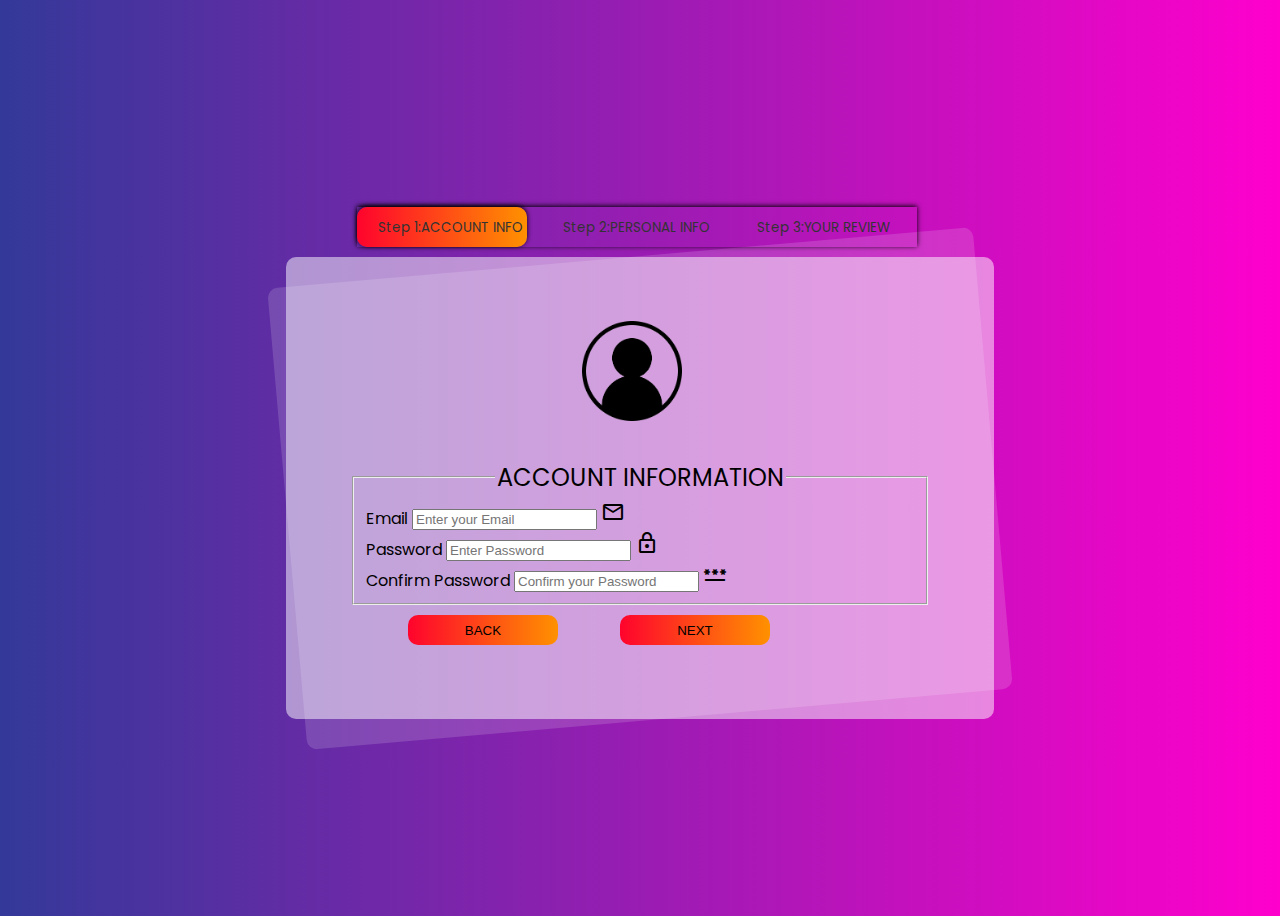
<file: Html and Css/Assignment-4-Make a multipart form in html/mutlipart-from-1/form1.html>
<!DOCTYPE html>
<html lang="en">
  <head>
    <meta charset="UTF-8" />
    <meta name="viewport" content="width=device-width, initial-scale=1.0" />
    <title>SURVEY FORM</title>
    <link
      rel="stylesheet"
      href="https://fonts.googleapis.com/css2?family=Material+Symbols+Outlined:opsz,wght,FILL,GRAD@20..48,100..700,0..1,-50..200"
    />
    <link rel="stylesheet" href="./style.css">
  </head>
  <body>
    <div class="account-register-box-container">
      <dvi class="step-row">
        <div id="progress"></div>
        <div class="step-col"><small>Step 1:ACCOUNT INFO</small></div>
        <div class="step-col"><small>Step 2:PERSONAL INFO</small></div>
        <div class="step-col"><small>Step 3:YOUR REVIEW</small></div>
       </dvi>
      <div class="account-register-box">
        <div class="account-login-logo">
          <img src="images/accoutn info.png" alt="logo" />
        </div>
        <div class="account-login-header"></div>
        <div class="account-login-form">
          <form action="#" class="account-login-form">
            <fieldset>
              <legend>ACCOUNT INFORMATION</legend>
              <div class="form-items">
                <section>
                  <label for="email">Email</label>
                  <input
                    type="email"
                    id="email"
                    placeholder="Enter your Email"
                    required
                  />
                  <span class="material-symbols-outlined"> mail </span>
                </section>
                <section>
                  <label for="password">Password</label>
                  <input
                    type="password"
                    name="password"
                    id="password"
                    placeholder="Enter Password"
                    required
                  />
                  <span class="material-symbols-outlined"> lock </span>
                </section>
                <section>
                  <label for="confirm-password">Confirm Password</label>
                  <input
                    type="password"
                    name="confirm-password"
                    id="confirm-password"
                    placeholder="Confirm your Password"
                    required
                  />
                  <span class="material-symbols-outlined"> password </span>
                </section>
              </div>
            </fieldset>
            <div class="form-buttons">
                <a href="./index.html"><button type="button">BACK</button></a> 
                 <a href="./form2.html"><button type="button">NEXT</button></a>
               </div>
          </form>
        </div>
        <div class="account-login-footer"></div>
      </div>
    </div>
  </body>
</html>
</file>
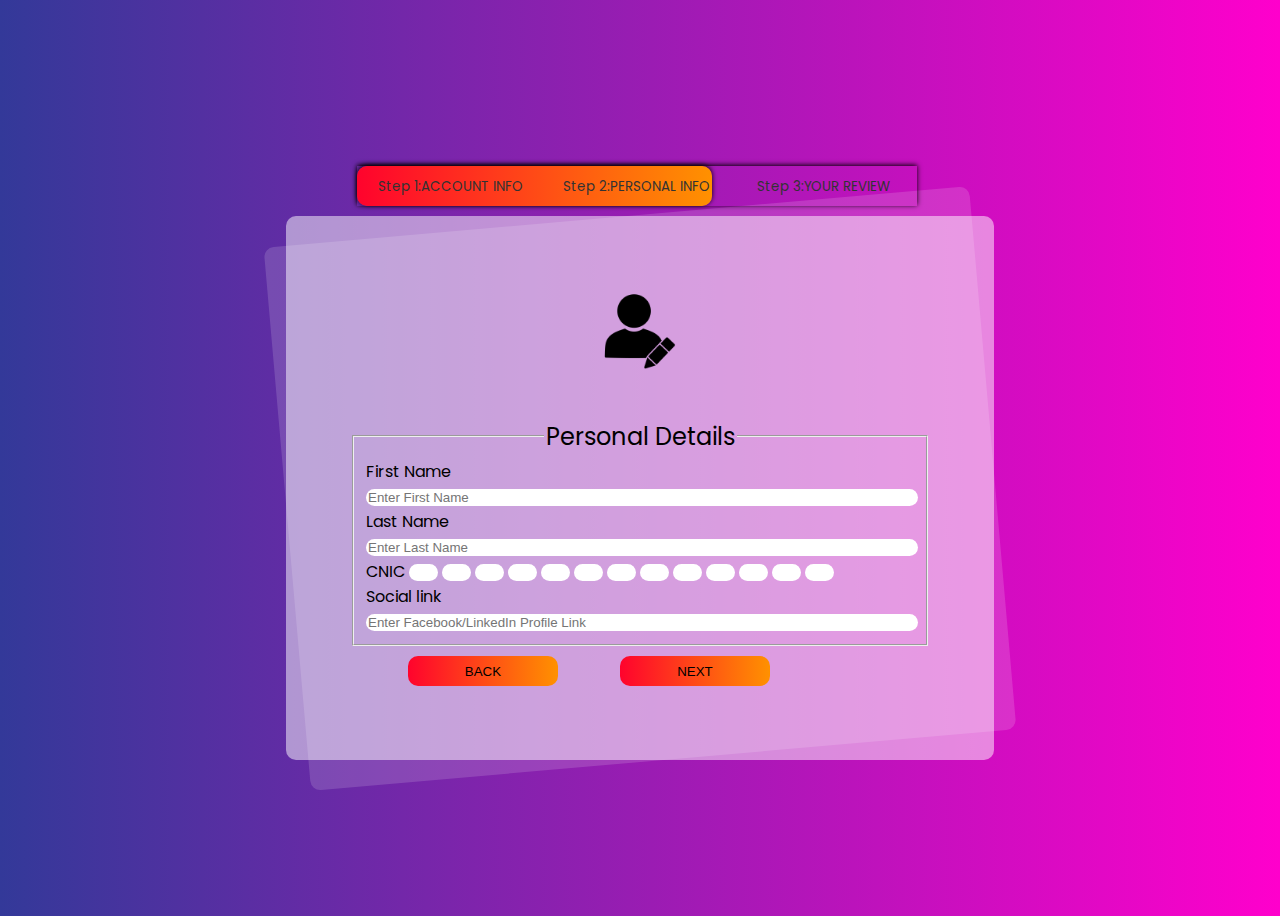
<file: Html and Css/Assignment-4-Make a multipart form in html/mutlipart-from-1/form2.html>
<!DOCTYPE html>
<html lang="en">
  <head>
    <meta charset="UTF-8" />
    <meta name="viewport" content="width=device-width, initial-scale=1.0" />
    <title>SURVEY FORM</title>
    <link rel="stylesheet" href="./style.css">
  </head>
  <body>
    <div class="personal-detail-box-container">
      <dvi class="step-row">
        <div id="progress1"></div>
        <div class="step-col"><small>Step 1:ACCOUNT INFO</small></div>
        <div class="step-col"><small>Step 2:PERSONAL INFO</small></div>
        <div class="step-col"><small>Step 3:YOUR REVIEW</small></div>
       </dvi>
      <div class="personal-detail-card">
        <div class="personal-detail-logo">
          <img src="./images/personal info logo.png" alt="logo" />
        </div>
        <div class="personal-detail-header"></div>
        <div class="personal-detail-form">
          <form action="#" class="oersonal-deatil-form">
            <fieldset>
                <legend>Personal Details </legend>
              <div class="form-item">
                <section class="form-item-1">
                  <label for="f-name">First Name</label>
                  <input
                    type="text"
                    id="f-name"
                    name="f-name"
                    placeholder="Enter First Name"
                    required
                  />
                </section>
                <section class="form-item-2">
                  <label for="l-name">Last Name</label>
                  <input
                    type="text"
                    id="l-name"
                    name="l-name"
                    placeholder="Enter Last Name"
                    required
                  />
                </section>
                <section class="form-item-3">
                  <label for="cnic-no">CNIC</label>
                  <input type="number" name="cnic-no" id="cnic-no" required />
                  <input type="number" name="cnic-no" id="cnic-no" required />
                  <input type="number" name="cnic-no" id="cnic-no" required />
                  <input type="number" name="cnic-no" id="cnic-no" required />
                  <input type="number" name="cnic-no" id="cnic-no" required />
                  <input type="number" name="cnic-no" id="cnic-no" required />
                  <input type="number" name="cnic-no" id="cnic-no" required />
                  <input type="number" name="cnic-no" id="cnic-no" required />
                  <input type="number" name="cnic-no" id="cnic-no" required />
                  <input type="number" name="cnic-no" id="cnic-no" required />
                  <input type="number" name="cnic-no" id="cnic-no" required />
                  <input type="number" name="cnic-no" id="cnic-no" required />
                  <input type="number" name="cnic-no" id="cnic-no" required />
                </section>
                <section class="form-item-4">
                  <label for="social-link">Social link</label>
                  <input
                    type="url"
                    name="social-link"
                    id="social-link"
                    placeholder="Enter Facebook/LinkedIn Profile Link"
                  />
                </section>
              </div>
            </fieldset>
            <div class="form-button">
              <a href="./form1.html"><button type="button">BACK</button></a>
              <a href="./form3.html"><button type="button">NEXT</button></a>
            </div>
          </form>
        </div>
      </div>
    </div>
  </body>
</html>
</file>
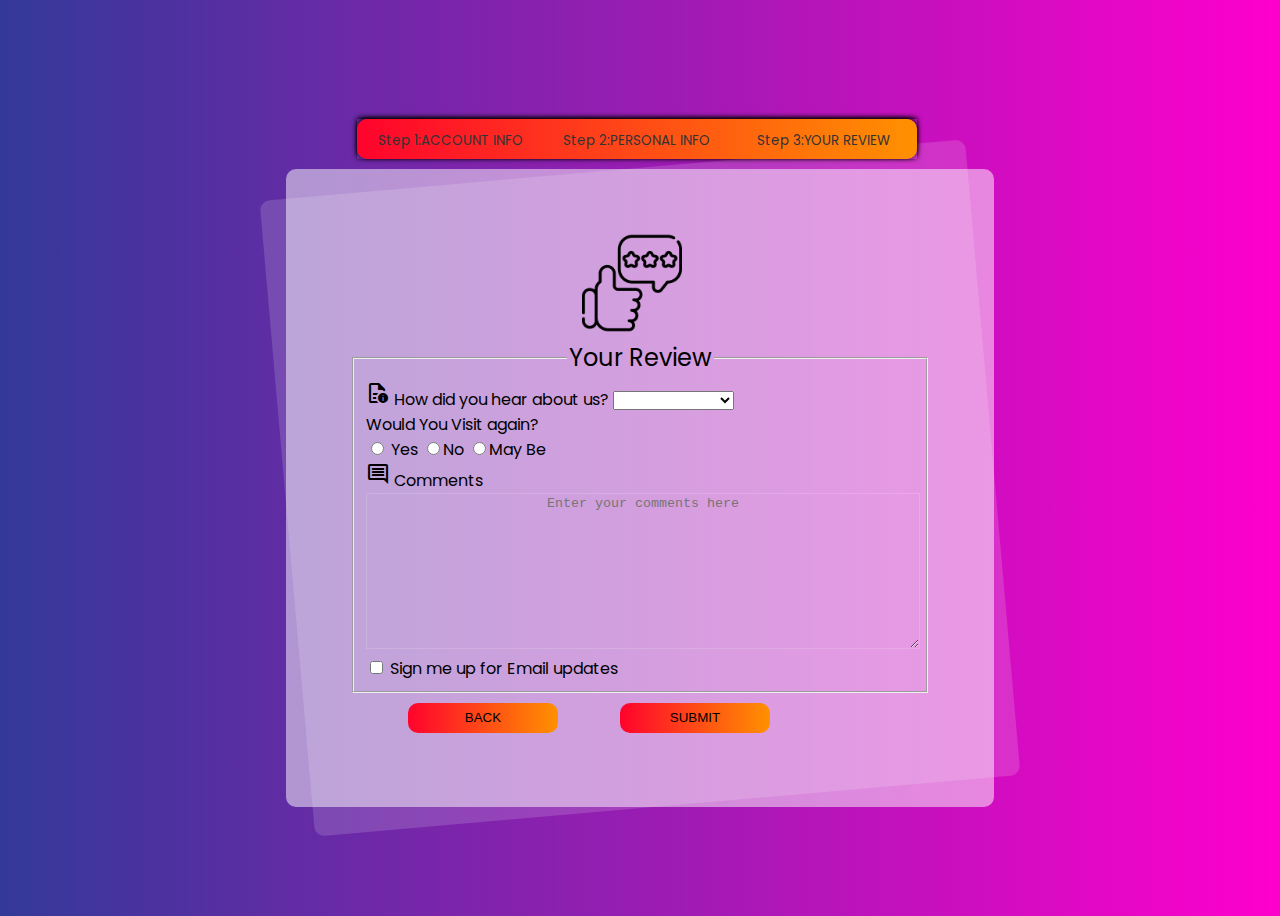
<file: Html and Css/Assignment-4-Make a multipart form in html/mutlipart-from-1/form3.html>
<!DOCTYPE html>
<html lang="en">
  <head>
    <meta charset="UTF-8" />
    <meta name="viewport" content="width=device-width, initial-scale=1.0" />
    <title>SURVEY FORM</title>
    <link
      rel="stylesheet"
      href="https://fonts.googleapis.com/css2?family=Material+Symbols+Outlined:opsz,wght,FILL,GRAD@20..48,100..700,0..1,-50..200"
    />
    <link rel="stylesheet" href="./style.css">
  </head>
  <body>
    <div class="reviw-box-container">
      <dvi class="step-row">
        <div id="progress2"></div>
        <div class="step-col"><small>Step 1:ACCOUNT INFO</small></div>
        <div class="step-col"><small>Step 2:PERSONAL INFO</small></div>
        <div class="step-col"><small>Step 3:YOUR REVIEW</small></div>
       </dvi>
      <div class="review-box">
        <div class="review-box-logo">
          <img src="./images/customer-review_5230367.png" alt="logo" />
        </div>
        <div class="review-box-header"></div>
        <div class="review-box-form">
          <form action="#" class="review-box-form">
            <fieldset>
              <legend>Your Review</legend>
              <div class="form-item">
                <section class="form-item-1">
                  <span class="material-symbols-outlined">
                    quick_reference
                  </span>
                  <label for="our-reference-to-you"
                    >How did you hear about us?
                  </label>
                  <select
                    name="our-reference-to-you"
                    id="our-reference-to-you"
                    required
                  >
                    <option value=""></option>
                    <option value="facebook-page">Facebook page</option>
                    <option value="youtube-channel">Youtube channel</option>
                    <option value="Instagram-page">Instagram-page</option>
                    <option value="Others">Others</option>
                  </select>
                </section>
                <section class="form-item-2">
                  <label for="visit-us-again">Would You Visit again?</label>
                  <br />
                  <input
                    type="radio"
                    name="option"
                    id="visit-us-again option-1"
                    required
                    value="yes"
                  />
                  <label for="option-1">Yes</label>
                  <input
                    type="radio"
                    name="option"
                    id="visit-us-again option-2"
                    required
                    value="no"
                  /><label for="option-2">No</label>
                  <input
                    type="radio"
                    name="option"
                    id="visit-us-again option-3"
                    required
                    value="may-be"
                  /><label for="option-3">May Be</label>
                </section>
                <section class="form-item-3">
                  <span class="material-symbols-outlined"> comment </span>
                  <label for="comments">Comments</label>
                  <br />
                  <textarea
                    name="comments"
                    id="comments"
                    cols="30"
                    rows="10"
                    placeholder="Enter your comments here"
                    required
                  ></textarea>
                </section>
                <section>
                     <input type="checkbox" name="sign-me-up" id="sign-me-up"> 
                     <label for="sign-me-up">Sign me up for Email updates</label>
                </section>
              </div>
            </fieldset>
            <div class="form-button">
                <a href="./form2.html"><button type="button">BACK</button></a>
               <button type="submit">SUBMIT</button>
            </div>
          </form>
        </div>
      </div>
    </div>
  </body>
</html>
</file>
<file: Html and Css/Assignment-2-Periodic-Table/style.css>
body {
    background-color: black;}
   

h1 {
    background-color: gold;
    text-align: center;
}
table{
    margin-left: 20rem;
    height: 4rem;
    width: 200px;
}

td[colspan] {
    border: 0%;
    background-color: black;
}

td[class="head"] {
    background-color: blue;
    border: 1px solid white;
    color: azure;
    text-align: center;
}

td[class="alkali_metals"] {
    background-color: red;
    border: 1px solid white;
    text-align: center;
    
}

td[class="alkaline_earth_metals"] {
    background-color: orangered;
    border: 1px solid white;
    text-align: center;
}

td[ class="transition_metals"] {
    background-color: yellow;
    border: 1px solid white;
    text-align: center;
}

td[class="basic_metals"] {
    background-color: lawngreen;
    border: 1px solid white;
    text-align: center;
}

td[class="semi_metals"] {
    background-color: aqua;
    border: 1px solid white;
    text-align: center;
}

td[class="non_metals"] {
    background-color: rgb(0, 255, 115);
    border: 1px solid white;
    text-align: center;
}

td[class="halogens"] {
    background-color: rgb(150, 83, 216);
    border: 1px solid white;
    text-align: center;
}

td[class="noble_gas"] {
    background-color: rgb(86, 2, 155);
    border: 1px solid white;
    text-align: center;
}

td[class="lanthanides"] {
    background-color: crimson;
    border: 1px solid white;
  text-align: center;
}

td[ class="actinides"] {
    background-color: rgb(172, 8, 117);
    border: 1px solid white;
    text-align: center;
}

th {
    color: rgb(255, 255, 255);

}

table[class="lt/act"] {
    margin: 10px;
}
table[class="lt/act"]{
    padding-top: 0.5em;
    justify-content: center;
    margin-left: 25rem;
}
</file>
<file: Html and Css/Assignment-6-Create a layout using flex and semantic html/style.css>
@import url('https://fonts.googleapis.com/css2?family=Poppins&display=swap');
body{
    font-family: "Poppins", sans-serif;
  font-weight: 400;
  font-style: normal;
  background-color: black;
  color: white;
}
.flex-container{
    display: flex;
    justify-content: space-around;
    flex-wrap: wrap;
}
h1{
    text-align: center;
    font-family: "Poppins", sans-serif;
    font-weight: 600;
    font-style: normal;
}

.semantic-tags-card,.unsemantic-tags-card{
    display: flex;
    flex-direction: column;
    background-color: grey;
    color: black;
    border: 2px solid grey;
    border-radius: 10px;
}
.unsemantic-card-content,.semantic-card-content{
    display: inline-flex;
    }
.unsemantic-card-header{
    background-color: palevioletred;
    display: block;
    padding: 5px;
    margin: 3px;
    text-align: center;
    border-radius: 6px;
}
.unsemantic-card-nav{
    background-color: rgb(255, 174, 0);
    display: block;
    padding: 5px;
    margin-bottom: 3px;
    text-align: center;
    border-radius: 6px;
}
.unsemantic-card-aside{
    background-color: palevioletred;
    margin: 8px;
    width: 30%;
    margin: 2px;
    border-radius:6px;
}
.unsemantic-card-main{
    display: block;
    background-color: palevioletred;
    text-align: center; 
    border-radius: 6px;
    width: 70%;
    margin: 2px;
}
.unsemantic-card-article{
    display: block;
    border: 2px solid  rgba(162, 0, 255, 0.993);
    border-radius: 6px;
    margin:5px;
    padding: 5px;
}

.unsemantic-card-footer{
    display: block;
    background-color: palevioletred;
    text-align: center;
    border-radius: 6px;
    margin:5px;
    padding: 5px;
}
.unsemantic-card-figure{
    display: block;
    border: 2px solid  rgba(162, 0, 255, 0.993);
    border-radius: 6px;
    margin:5px;
    padding: 5px;
}
.unsemantic-card-paragraph{
    display: block;
    border: 2px solid  rgba(162, 0, 255, 0.993);
    border-radius: 6px;
    margin:5px;
    padding: 5px;
}
.unsemantic-card-section{
    display: block;
    border: 2px solid  rgba(162, 0, 255, 0.993);
    border-radius: 6px;
    margin:5px;
    padding: 5px;
}
.semantic-card-header{
    display: block;
    background: red;
    padding: 5px;
    margin: 3px;
    text-align: center;
    border-radius: 6px;
}
.semantic-card-nav{
    display: block;
    background: rgb(3, 121, 33);
    padding: 5px;
    margin: 5px 3px;
    text-align: center;
    border-radius: 6px;
}

.semantic-card-aside{
    background-color: palevioletred;
    margin: 8px;
    width: 30%;
    margin: 2px;
    border-radius:6px;
}
.semantic-card-main{
    display: block;
    background-color: rgba(111, 201, 243, 0.993);
    text-align: center; 
    border-radius: 6px;
    width: 70%;
    margin: 2px;
    
}
.semantic-card-article{
    display: block;
    background-color: rgba(0, 119, 255, 0.993);
    border-radius: 6px;
    margin:5px;
   padding: 5px;
}
.semantic-card-figure{
    display: block;
    background-color: rgba(255, 238, 0, 0.993);
    border-radius: 6px;
    padding: 10px;
    margin:5px;
}
.semantic-card-paragraph{
    display: block;
    background-color: rgba(255, 238, 0, 0.993);
    border-radius: 6px;
    margin:5px;
    padding: 10px;
    margin: 5px;
}
.semantic-card-section{
    display: block;
    background-color: rgba(0, 119, 255, 0.993);
    border-radius: 6px;
    margin:5px;
   padding: 5px;
}
.semantic-card-footer{
    display: block;
    background-color: rgba(162, 0, 255, 0.993);
    text-align: center;
    border-radius: 6px;
    margin:5px;
    padding: 5px;
}
#page-footer{
    text-align: center;
}
</file>
<file: Html and Css/Assignment-7-Create layout using Flex-Grid/style.css>
@import url('https://fonts.googleapis.com/css2?family=Poppins:wght@600&display=swap');
html{
    box-sizing: border-box;
}
*,*::before, *::after{
    box-sizing: inherit;
}
body{
margin: 0;
padding: 0;
background: #1d1a39; 
font-family: "Poppins", sans-serif;
font-style: normal;
}
.row{
    display: flex;
    flex-flow: row wrap;
    justify-content: space-between;
} 
figure{
    flex-basis: 22%;
    margin: 0;
    padding: 0;
}
.row_element_1{
    background: linear-gradient(to right, #2fff39, #033803);
    min-height: 10rem;
}
.row_element_2{
    background: linear-gradient(to right, #ff0077, #ff1e00);
    min-height: 10rem;
}
.row_element_3{ 
    background: linear-gradient(to right, #fffb00, #bbff00);
    min-height: 10rem;
}
.row_element_4{
    background: linear-gradient(to right, #1800f1, #ae00ff);
    min-height: 10rem;
} 
figcaption{
    background-color: black;
    color: azure;
    text-align: center;
    padding: 1.5rem;
    margin: 0;
    font-size: 0.8em;
}
.order-0{
 order: 1;
}
.order-1{
order: 2;
}
.order-2{
order: 3;
}
.order-3{
 order: 4;     
}
.row-2-5-enhaanced{ flex-basis: 48%;}
.row-3-enhaanced{ flex-basis: 74%;}
.row-4-enhaanced{ flex-basis: 100%;}
@media screen  and ( max-width:450px){
    .row{
        flex-flow: column wrap;
        margin: 0;
        padding: 0;
    }
}
</file>
<file: Html and Css/Assignment-8-Make a webpage like attached link/style.css>
@import url('https://fonts.googleapis.com/css2?family=Poppins&display=swap');
html{
    box-sizing: border-box;
}
*,*::before, *::after { box-sizing: inherit;}
body{
font-family: "Poppins", sans-serif;
font-weight: 400;
font-style: normal;
background-color: whitesmoke;
color: black;
font-size: 14px;
margin: 0;
}


 nav[class="top_nav"] >ul {
    margin: 0;
    list-style-type: none;
    display: flex;
    flex-flow: row wrap;
    justify-content: space-around;
    background-color: black;
    color: white;
}
nav[class="top_nav"] >ul>li>a{
    color: white;
    text-decoration: none;
    margin: 0;
    padding: 0;
}
.page_logo{
    display: block;
    text-align: center;
    justify-content: center;
}
.page_logo p {
    margin-top: 1px;
    margin-bottom: 1rem;
}
.page_logo img{
    width: 300px;
}
.header_bottom{
    display: flex;
    flex-flow: row wrap;
    gap: 4%;
}
nav[class="bottom_nav"] >ul {
  list-style-type: none;
  display: flex;
  flex-flow: row wrap;
  justify-content: space-between;
  align-items: flex-start;
  padding-left: 80;
  font-size: 12px;
}
nav[class="bottom_nav"] >ul>li>a{
    color: black;
    text-decoration: none; 
    font-weight: 400;
}
.search_bar{
    flex-basis: 16%;
    margin-top: 0.5em;
    border: 0;
 
}
.search_bar span{
    font-weight: 700;
    margin-top: 0.5px;

}
nav[class="bottom_nav"] >ul>li {
    margin-left: 0.5rem;
}

main{
    align-items: center;
    justify-content: center;
}
.main-header{
    margin: 0.5rem;
    padding: 0.5rem;
    display: block;
    font-size: 20px;
    text-align: left;
    font-family: Cambria, Cochin, Georgia, Times, 'Times New Roman', serif;
}
.article-heading{
    display: inline-flex;
    flex-flow: row wrap;
    justify-self: start;
    align-self: center;
    padding-right: 40%;
    padding-left: 40px;
   
}
.social_links{
    display: inline-flex;
    flex-flow: row wrap;
    justify-self: flex-end;
    gap: 0.5rem;
    padding-top: 0;
    font-size: 27px;
}
.article_image img{
    align-items: center;
    height: auto;
    justify-content: center;
}
.article_image{
   text-align: center;
}

.article_highlights ul{
    text-align: center;
    list-style-type: none;
    font-weight: bold;
    margin: 0;
    padding: 0;
}
.article_details{
    padding-top: 0cap;
    padding: 6rem;
    font-size: 20px;
}
.page_footer{
    margin: 0;
    text-align: left;
}
.sender-details input{
    width: 36%;
    border: 0;
}
.comments h2{
    font-size: 40px;
}

.optional_details input{
    width: 43%;
    border: 0;
}
textarea{
    width: 80%;
  border: 0;
}
.comments{
    margin-left: 6rem; ;
}
.cap{
    color: rgb(226, 43, 43);
}
/* for smart phones */     
@media screen and (max-width:450px) {
    .top_nav{
        display: none;
    }
    .page_logo img{
        display: flex;
        width: 40vh;
        margin: 0;
        padding-left: 80px;
    }
    .page_logo p{
        text-align: center;
        padding-left: 6px;
    }
    .bottom_nav{
        padding:0;
        display: block;
        line-height: 25px;
        padding-right: 25px;
        background-color: rgba(160, 158, 158, 0.549);
    
    }
    .bottom_nav ul>li{list-style-type: none;
    font-size: 1rem;}
    .bottom_nav ul >li>a :hover{
        text-decoration: underline;
        background-color: white;
    }
    .search_bar{
        display: flex;
        
    }
    .search_bar input {
        text-align:  center;
        width: 370px;
        height: 25px;
        border: 0;
    }
    a{
        color:black;
        text-align: center;
        text-decoration: none;
    }
    h1{
        font-size: 2rem;
        padding: 10%;
    }
    hr{
        font-weight: bolder;
       } 
       .article-heading p{
        font-size: 16px;
        line-height: 20px;
       
       }
       .social_links{
        font-size: 2rem;
        padding-left: 80px;
        gap: 20%;
       }
       .article_image img{
        display: block;
        width: 25rem;
        margin: 0;
        padding-right: 40px;
    }
    .article_highlights{
        font-size: 18px;
    }
    .article_details  p ,h2{
      font-size: 18px;
      text-align: center;
      padding-left: 0;
    padding-right: 0;
    }
    .comments{
        padding: 1rem;
    
    }
    .comments input{
        width: 100%;
        border: 0;
    }
    .comments p, h2{
        text-align: center;
    }
    .comments textarea{
        text-align: center;
        width: 100%;
    }
}
</file>
<file: Html and Css/Assignment-4-Make a multipart form in html/multipart-form-2/home-page-style.css>
@import url('https://fonts.googleapis.com/css2?family=Roboto:wght@400;500;700&display=swap');

* {
    margin: 0;
    padding: 0;
    box-sizing: border-box;
}

body {
    font-family: 'Roboto', sans-serif;
    display: flex;
    justify-content: center;
    align-items: center;
    min-height: 100vh;
    margin: 0;
    overflow-x: hidden;
}

.home-page-header-text h1 {
    font-size: 2.5rem;
    font-weight: 700;
    color: #333;
    margin-left: 10px;
    margin-bottom: 10px;
    text-align: center;
}

.main {
    display: flex;
    flex-direction: column;
    justify-content: center;
    align-items: center;
    width: 100%;
    padding: 30px;
    text-align: center;
}

.form-info p {
    font-size: 1.1rem;
    font-weight: 400;
    color: #333;
    margin-bottom: 30px;
}

.form-details {
    display: flex;
    flex-direction: column;
    justify-content: center;
    align-items: center;
    list-style: none;
    margin-bottom: 30px;
}
.home-page-footer {
    display: flex;
    justify-content: center;
    align-items: center;
    width: 100%;
    padding: 20px;
}

.home-page-footer button {
    display: flex;
    justify-content: center;
    align-items: center;
    width: 200px;
    height: 50px;
    color: #fff;
    border: none;
    border-radius: 5px;
    font-size: 1.1rem;
    font-weight: 500;
    cursor: pointer;
    transition: all 0.3s ease;
}
.home-page-footer img{
   width: 250px;
    position: absolute;
    transform: rotate(-180deg);
}
</file>
<file: Html and Css/Assignment-4-Make a multipart form in html/mutlipart-from-1/home-page-style.css>
@import url('https://fonts.googleapis.com/css2?family=Roboto:wght@400;500;700&display=swap');

* {
    margin: 0;
    padding: 0;
    box-sizing: border-box;
}

body {
    font-family: 'Roboto', sans-serif;
    display: flex;
    justify-content: center;
    align-items: center;
    min-height: 100vh;
    margin: 0;
    background:linear-gradient(to right,blue,orangered);
    overflow-x: hidden;
}

.home-page-container {
    display: flex;
    justify-content: center;
    align-items: center;
    width: 100%;
    max-width: 1200px;
    height: 100vh;
    padding: 0 20px;
    overflow: hidden;
}

.home-page {
    display: flex;
    flex-direction: column;
    justify-content: center;
    align-items: center;
    width: 100%;
    max-width: 600px;
    height: 100%;
    background-color: #fff;
    box-shadow: 0px 0px 20px rgba(0, 0, 0, 0.1);
    border-radius: 10px;
}

.home-page-header {
    display: flex;
    flex-direction: column;
    justify-content: center;
    align-items: center;
    width: 100%;
    padding: 30px;
    border-bottom: 1px solid #eee;
}

.home-page-logo {
    display: flex;
    justify-content: center;
    align-items: center;
    width: 100px;
    height: 100px;
    background-color: #ddd;
    border-radius: 50%;
    margin-bottom: 20px;
}

.home-page-logo img {
    width: 80px;
    height: 80px;
    object-fit: cover;
}

.home-page-header-text h1 {
    font-size: 2.5rem;
    font-weight: 700;
    color: #333;
    margin-bottom: 10px;
}

.main {
    display: flex;
    flex-direction: column;
    justify-content: center;
    align-items: center;
    width: 100%;
    padding: 30px;
    text-align: center;
}

.form-info p {
    font-size: 1.1rem;
    font-weight: 400;
    color: #333;
    margin-bottom: 30px;
}

.form-details {
    display: flex;
    flex-direction: column;
    justify-content: center;
    align-items: center;
    list-style: none;
    margin-bottom: 30px;
}

.form-details li {
    font-size: 1.1rem;
    font-weight: 500;
    color: #333;
    margin-bottom: 10px;
}

.home-page-footer {
    display: flex;
    justify-content: center;
    align-items: center;
    width: 100%;
    padding: 20px;
}

.home-page-footer button {
    display: flex;
    justify-content: center;
    align-items: center;
    width: 200px;
    height: 50px;
    background: linear-gradient(to right,#333999,#ff00cc);
    color: #fff;
    border: none;
    border-radius: 5px;
    font-size: 1.1rem;
    font-weight: 500;
    cursor: pointer;
    transition: all 0.3s ease;
}

.home-page-footer button:hover {
    background-color: #673e8e;
}

@media screen and (max-width: 768px) {
    .home-page-header-text h1 {
        font-size: 2rem;
    }

    .form-info p {
        font-size: 1rem;
    }

    .form-details li {
        font-size: 1rem;
    }

    .home-page-footer button {
        width: 150px;
        height: 40px;
        font-size: 0.9rem;
    }
}
</file>
<file: Html and Css/Assignment-4-Make a multipart form in html/multipart-form-2/style.css>
@import url('https://fonts.googleapis.com/css2?family=Poppins:wght@600&display=swap');
body{
    font-family: 'Poppins', sans-serif;
    min-height: 100vh;
   background-color: aliceblue;
    display: flex;
    align-items: center;
    justify-content: center;}
.step-row{
        width: 560px;
        height: 40px;
        display: flex;
        align-items: center;
        box-shadow: 0 -1px 5px #000;
        position: relative;
        margin: 10px 10% 10px;
}
.step-col{
        width: 220px;
        text-align: center;
        color: #333;
        position: relative;
}
.review-box,
.account-register-box,
.personal-detail-card{
    width: 580px;
    height: auto;
    background: rgba(255, 255, 255, 0.5);
    padding:4rem;
    border-radius: 10px;
    position: relative;
}

.personal-detail-header,
.personal-detail-footer{
    text-align: center;
}
input[type="email"]{
    width: 100%;
}
input[type="number"]{
    width: 25px;
    border-radius: 50px;
    border: 1px solid black;
}
input[type="text"],
input[type="password"]{
    width:100%;
    border: 1px solid black;
    border-radius: 10px;
}
input[type="url"]{
    width:100%;
    border: 1px solid black;
    border-radius: 10px;
}
button{
    text-align: center;
    background: linear-gradient(to right,rgb(28, 3, 255),rgb(10, 177, 66));
    border-radius: 10px;
    border: 1px solid black;
    width: 150px;
    height: 30px;
    margin: 10px auto;
    margin-left: 10%;
}
legend{
    font-size: x-large;
    text-align: center;
   font-family: poppins,sans-serif,;}
textarea{
    border: 1px solid black;
    background-color: transparent;
    width: 100%;
    text-align: center;
    }
#progress{
    position: absolute;
    height: 100%;
    width: 170px;
    background: linear-gradient(to right,rgb(3, 255, 24),rgb(55, 0, 255));
    border-radius: 10px;
    box-shadow: 0 -1px 5px #000;
}
#progress1{
    position: absolute;
    height: 100%;
    width: 355px;
    background: linear-gradient(to right,rgb(3, 255, 66),rgb(55, 0, 255));
    border-radius: 10px;
    box-shadow: 0 -1px 5px #000;
}
#progress2{
    position: absolute;
    height: 100%;
    width: 560px;
    background: linear-gradient(to right,rgb(3, 255, 66),rgb(68, 0, 255));
    border-radius: 10px;
    box-shadow: 0 -1px 5px #000;
}
</file>
<file: Html and Css/Assignment-4-Make a multipart form in html/mutlipart-from-1/style.css>
@import url('https://fonts.googleapis.com/css2?family=Poppins:wght@600&display=swap');
body{
    font-family: 'Poppins', sans-serif;
    min-height: 100vh;
    background: linear-gradient(to right,#333999,#ff00cc);
    display: flex;
    align-items: center;
    justify-content: center;}
.step-row{
        width: 560px;
        height: 40px;
        display: flex;
        align-items: center;
        box-shadow: 0 -1px 5px #000;
        position: relative;
        margin: 10px 10% 10px;
}
.step-col{
        width: 220px;
        text-align: center;
        color: #333;
        position: relative;
}
.review-box,
.account-register-box,
.personal-detail-card{
    width: 580px;
    height: auto;
    background: rgba(255, 255, 255, 0.5);
    padding:4rem;
    border-radius: 10px;
    position: relative;
}
.review-box::before,
.account-register-box::before,
.personal-detail-card::before{
    content: '';
    position: absolute;
    background:rgba(255, 255, 255, 0.15);
    inset: 0;
    transform: rotate(-5deg);
    z-index: -1;
    border-radius: 10px;
}
.revie-box-logo,
.account-login-logo,
.personal-detail-logo{
    margin-bottom: 2rem;
}

.personal-detail-logo img{
    width: 100px;
}
.review-box-logo img,
.account-login-logo img{
    width: 100px;
    margin-left: 40%;
}
.personal-detail-logo,
.personal-detail-header,
.personal-detail-footer{
    text-align: center;
}
input[type="number"]{
    width: 25px;
    border-radius: 50px;
    border: none;
}
input[type="text"]{
    width:100%;
    border: none;
    border-radius: 10px;
}
input[type="url"]{
    width:100%;
    border: none;
    border-radius: 10px;
}
button{
    text-align: center;
    background: linear-gradient(to right,rgb(255, 3, 45),rgb(255, 145, 0));
    border-radius: 10px;
    border: none;
    width: 150px;
    height: 30px;
    margin: 10px auto;
    margin-left: 10%;
}
legend{
    font-size: x-large;
    text-align: center;
   font-family: poppins,sans-serif,;}
textarea{
    border: 1px solid rgba(255, 255, 255, 0.158);
    background-color: transparent;
    width: 100%;
    text-align: center;
    }
#progress{
    position: absolute;
    height: 100%;
    width: 170px;
    background: linear-gradient(to right,rgb(255, 3, 45),rgb(255, 145, 0));
    border-radius: 10px;
    box-shadow: 0 -1px 5px #000;
}
#progress1{
    position: absolute;
    height: 100%;
    width: 355px;
    background: linear-gradient(to right,rgb(255, 3, 45),rgb(255, 145, 0));
    border-radius: 10px;
    box-shadow: 0 -1px 5px #000;
}
#progress2{
    position: absolute;
    height: 100%;
    width: 560px;
    background: linear-gradient(to right,rgb(255, 3, 45),rgb(255, 145, 0));
    border-radius: 10px;
    box-shadow: 0 -1px 5px #000;
}@import url('https://fonts.googleapis.com/css2?family=Poppins:wght@600&display=swap');
body{
    font-family: 'Poppins', sans-serif;
    min-height: 100vh;
    background: linear-gradient(to right,#333999,#ff00cc);
    display: flex;
    align-items: center;
    justify-content: center;}
.step-row{
        width: 560px;
        height: 40px;
        display: flex;
        align-items: center;
        box-shadow: 0 -1px 5px #000;
        position: relative;
        margin: 10px 10% 10px;
}
.step-col{
        width: 220px;
        text-align: center;
        color: #333;
        position: relative;
}
.review-box,
.account-register-box,
.personal-detail-card{
    width: 580px;
    height: auto;
    background: rgba(255, 255, 255, 0.5);
    padding:4rem;
    border-radius: 10px;
    position: relative;
}
.review-box::before,
.account-register-box::before,
.personal-detail-card::before{
    content: '';
    position: absolute;
    background:rgba(255, 255, 255, 0.15);
    inset: 0;
    transform: rotate(-5deg);
    z-index: -1;
    border-radius: 10px;
}
.revie-box-logo,
.account-login-logo,
.personal-detail-logo{
    margin-bottom: 2rem;
}

.personal-detail-logo img{
    width: 100px;
}
.review-box-logo img,
.account-login-logo img{
    width: 100px;
    margin-left: 40%;
}
.personal-detail-logo,
.personal-detail-header,
.personal-detail-footer{
    text-align: center;
}
input[type="number"]{
    width: 25px;
    border-radius: 50px;
    border: none;
}
input[type="text"]{
    width:100%;
    border: none;
    border-radius: 10px;
}
input[type="url"]{
    width:100%;
    border: none;
    border-radius: 10px;
}
button{
    text-align: center;
    background: linear-gradient(to right,rgb(255, 3, 45),rgb(255, 145, 0));
    border-radius: 10px;
    border: none;
    width: 150px;
    height: 30px;
    margin: 10px auto;
    margin-left: 10%;
}
legend{
    font-size: x-large;
    text-align: center;
   font-family: poppins,sans-serif,;}
textarea{
    border: 1px solid rgba(255, 255, 255, 0.158);
    background-color: transparent;
    width: 100%;
    text-align: center;
    }
#progress{
    position: absolute;
    height: 100%;
    width: 170px;
    background: linear-gradient(to right,rgb(255, 3, 45),rgb(255, 145, 0));
    border-radius: 10px;
    box-shadow: 0 -1px 5px #000;
}
#progress1{
    position: absolute;
    height: 100%;
    width: 355px;
    background: linear-gradient(to right,rgb(255, 3, 45),rgb(255, 145, 0));
    border-radius: 10px;
    box-shadow: 0 -1px 5px #000;
}
#progress2{
    position: absolute;
    height: 100%;
    width: 560px;
    background: linear-gradient(to right,rgb(255, 3, 45),rgb(255, 145, 0));
    border-radius: 10px;
    box-shadow: 0 -1px 5px #000;
}
</file>
